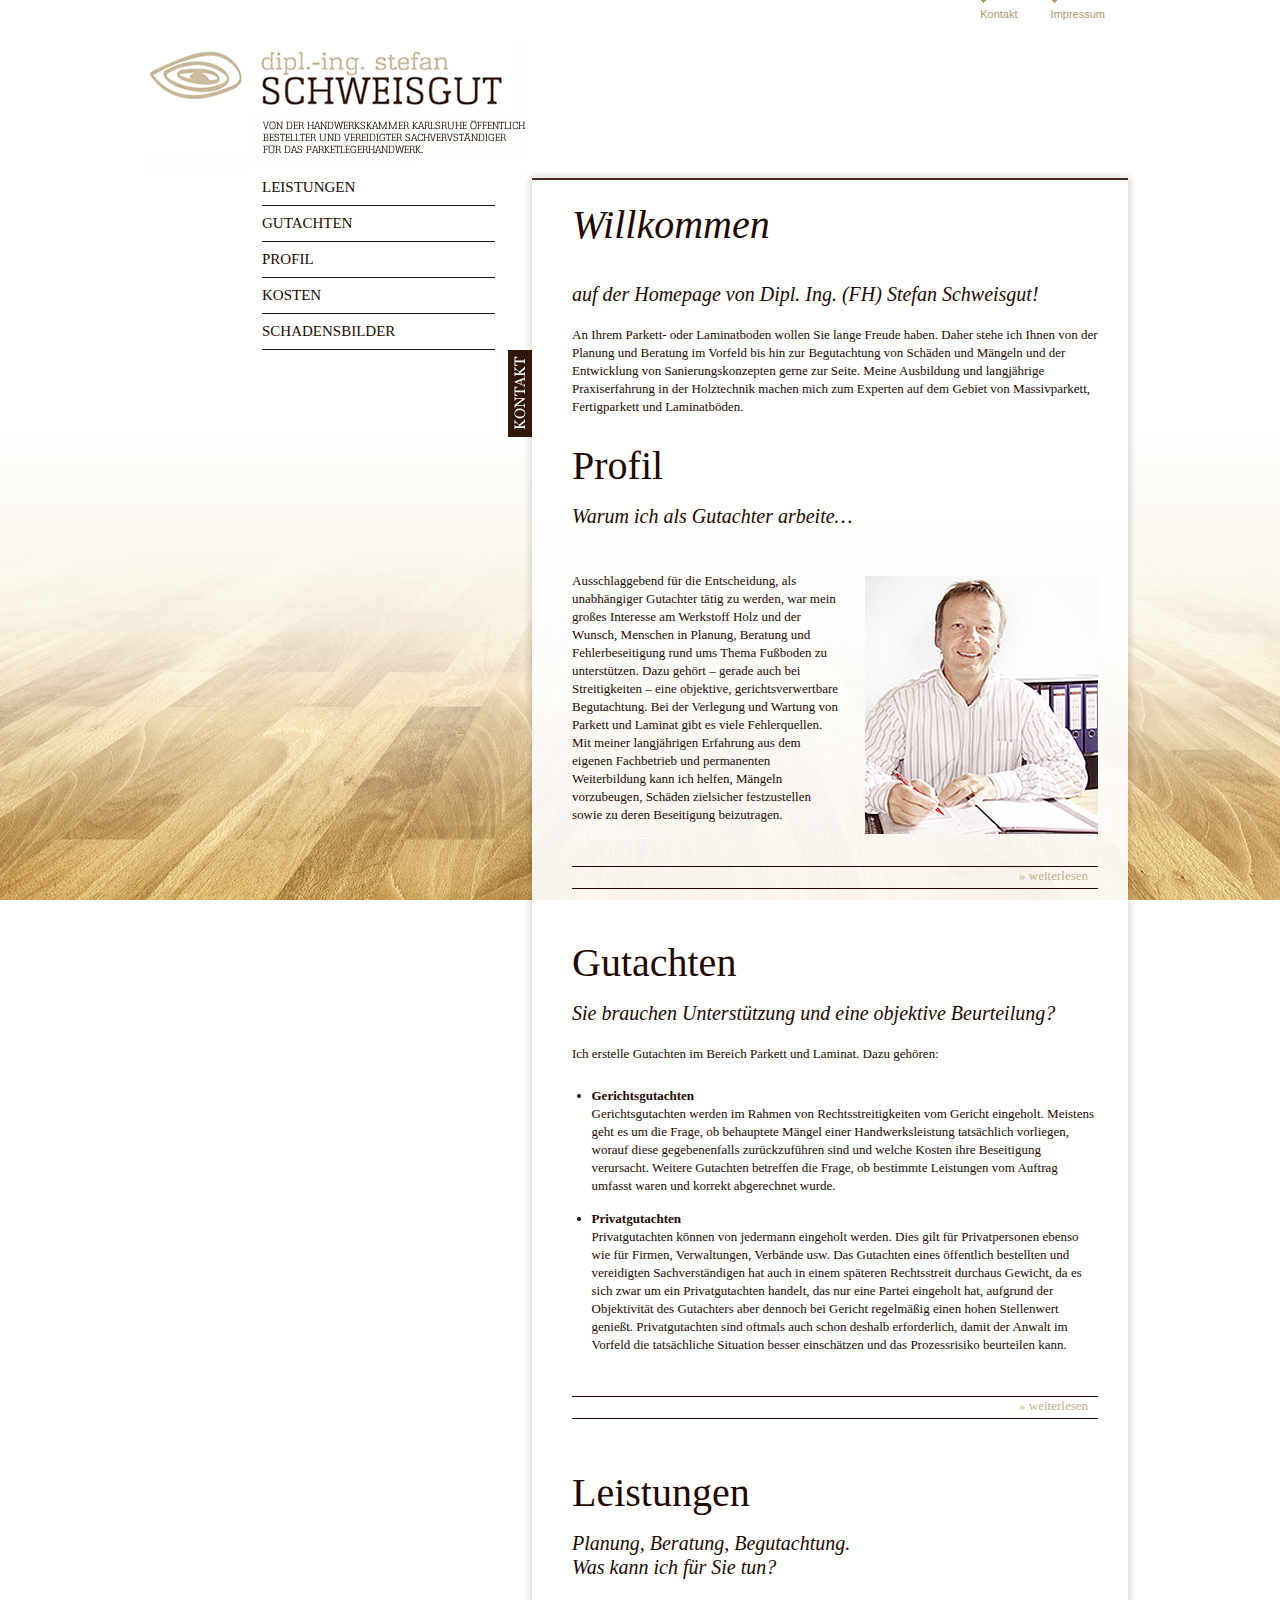
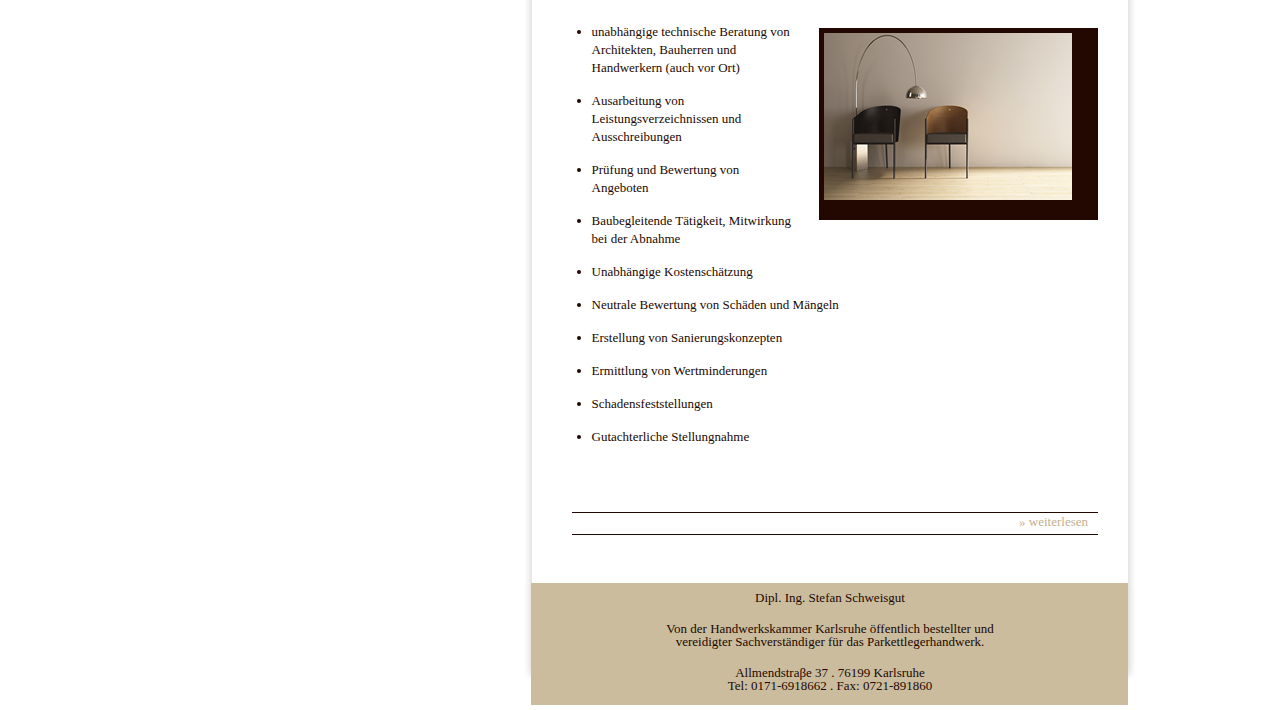
<file: index.html>
<!DOCTYPE HTML PUBLIC "-//W3C//DTD HTML 4.01//EN" "http://www.w3.org/TR/html4/strict.dtd">
<html dir="ltr" lang="de-DE">
<!-- Added by HTTrack --><meta http-equiv="content-type" content="text/html;charset=UTF-8"><!-- /Added by HTTrack -->
<head>
<meta charset="UTF-8" />
<title>Schweisgut | öffentlich Bestellter und vereidigter Sachverständiger für das Parkettlegerhandwerk von der Handwerkskammer Karlsruhe</title>
<link rel="shortcut icon" href="favicon.ico" />
<meta name="keywords" content="Stefan, Schweisgut, Gutachten, Gerichtsgutachten, Privatgutachten, Parkett, Laminat, Sachverständiger, Karlsruhe, Beratung, Pflege" />
<meta name="description" content="An Ihrem Parkett- oder Laminatboden wollen Sie lange Freude haben. Daher stehe ich Ihnen von der Planung und Beratung im Vorfeld bis hin zur Begutachtung von Schäden und Mängeln und der Entwicklung von Sanierungskonzepten gerne zur Seite." />
<link rel="profile" href="http://gmpg.org/xfn/11" />
<link rel="stylesheet" type="text/css" href="wp-content/themes/schweissgut/style.css" />
<link rel="pingback" href="xmlrpc.php" />
<link rel="alternate" type="application/rss+xml" title="Schweisgut &raquo; Feed" href="feedhtml.html" />
<link rel="alternate" type="application/rss+xml" title="Schweisgut &raquo; Kommentar Feed" href="comments/feedhtml.html" />
<link rel='stylesheet' id='contact-form-7-css'  href='wp-content/plugins/contact-form-7/styles6aec.css?ver=3.0' type='text/css' media='all' />
<script type='text/javascript' src='wp-includes/js/l10na17a.js?ver=20101110'></script>
<script type='text/javascript' src='wp-includes/js/jquery/jquery51a2.js?ver=1.6.1'></script>
<link rel="EditURI" type="application/rsd+xml" title="RSD" href="xmlrpc0db0.php?rsd" />
<link rel="wlwmanifest" type="application/wlwmanifest+xml" href="wp-includes/wlwmanifest.xml" /> 
<link rel='index' title='Schweisgut' href='index.html' />
<meta name="generator" content="WordPress 3.2.1" />
<script type="text/javascript">
	function changePicture(img, galid,myalt,mywidth,myheight,myftid) {
		document.getElementById(galid).setAttribute('src',img);
		document.getElementById(galid).setAttribute('alt',myalt);
		document.getElementById(galid).setAttribute('title',myalt);document.getElementById(galid).setAttribute('width',mywidth);
			document.getElementById(galid).setAttribute('height',myheight);
			var footerid=galid+'ft';
			var nottransparent=true;
			try {
				var nodcontent=document.getElementById(myftid).firstChild.nodeValue;
			}
			catch(err) {
				nodcontent='.'
				document.getElementById(footerid).setAttribute('class','transparent');
				nottransparent=false;
				
			}
			if (nottransparent) {
				document.getElementById(footerid).setAttribute('class','nottransparent');
			}
			document.getElementById(footerid).firstChild.nodeValue=nodcontent;
			
	}
	</script>
<link rel="stylesheet" href="wp-content/plugins/mygallery/css/mygallery_default.css" type="text/css" media="screen" />
<script type="text/javascript">
var loadingImage = 'wp-content/plugins/mygallery/lightbox-old/loading.gif';
var closeButton = 'wp-content/plugins/mygallery/lightbox-old/close.png';
</script>
<script type="text/javascript" src="wp-content/plugins/mygallery/lightbox-old/lightbox.js"></script>
<link rel="stylesheet" href="wp-content/plugins/mygallery/lightbox-old/lightbox.css" type="text/css" media="screen" />
</head>

<body class="home blog">
<div id="wrapper" class="hfeed">
	<div id="header">
		<div id="masthead">
			<div id="branding" role="banner">
				<div id="meta_nav">
                
						<ul>
								<li><a href="kontakt.html">Kontakt</a></li>
                                
    							<li><a href="impressum.html">Impressum</a></li>
						</ul>
				</div>
                
						<a href="index.html" title="Schweisgut" rel="home"><img src="wp-content/themes/schweissgut/images/logo.png" width="380px" height="150px" alt="dipl.-ing. stefan SCHWEISSGUT" /></a>
						
						<!--<div id="header_archive"><span style="float:left; text-transform:uppercase;"><h3 class="widget-title">Archive</h3></span><span style="float:right"><select name="archive-dropdown" onChange='document.location.href=this.options[this.selectedIndex].value;'><option value="">Wähle den Monat</option>	<option value='http://www.stefan-schweisgut.de/2010/07'> Juli 2010 &nbsp;(2)</option>
	<option value='http://www.stefan-schweisgut.de/2010/06'> Juni 2010 &nbsp;(1)</option>
 </select></span></div>-->

			</div><!-- #branding -->
		</div><!-- #masthead -->
	</div><!-- #header -->

	<div id="main">


		<div id="primary" class="widget-area" role="complementary">
			<ul class="xoxo">

<li id="nav_menu-3" class="widget-container widget_nav_menu"><div class="menu-main-menu-container"><ul id="menu-main-menu" class="menu"><li id="menu-item-135" class="menu-item menu-item-type-post_type menu-item-object-page menu-item-135"><a href="leistungen.html">Leistungen</a></li>
<li id="menu-item-138" class="menu-item menu-item-type-post_type menu-item-object-page menu-item-138"><a href="gutachten.html">Gutachten</a></li>
<li id="menu-item-144" class="menu-item menu-item-type-post_type menu-item-object-page menu-item-144"><a href="profil.html">Profil</a></li>
<li id="menu-item-379" class="menu-item menu-item-type-post_type menu-item-object-page menu-item-379"><a href="kosten.html">Kosten</a></li>
<li id="menu-item-147" class="menu-item menu-item-type-post_type menu-item-object-page menu-item-147"><a href="schadensbilder.html">Schadensbilder</a></li>
</ul></div></li>			</ul>
		</div><!-- #primary .widget-area -->

		
		<div id="kontakt_button"><a href="kontakt.html"><img src="wp-content/themes/schweissgut/images/kontakt_button.jpg" alt="Kontakt" /></a></div>
		<div id="container_border"></div>
		<div id="container">
			<div id="content" role="main">
			
			<div id="willkommentext">
<h1 style="font-size:40px; margin-top:13px;">Willkommen</h1> 
<h1 style="margin-top:25px;">auf der Homepage von  Dipl. Ing. (FH) Stefan Schweisgut!</h1> 

<p>An Ihrem Parkett- oder Laminatboden wollen Sie lange Freude haben. Daher stehe ich Ihnen von der Planung und Beratung im Vorfeld bis hin zur Begutachtung von Sch&auml;den und M&auml;ngeln und der Entwicklung von Sanierungskonzepten gerne zur Seite. Meine Ausbildung und langj&auml;hrige Praxiserfahrung in der Holztechnik machen mich zum Experten auf dem Gebiet von Massivparkett, Fertigparkett und Laminatb&ouml;den.</p>
</div>


			




			<div id="post-263" class="post-263 post type-post status-publish format-standard hentry category-allgemein">
			<h2 class="entry-title"><a href="profil.html" title="Permalink zu Profil" rel="bookmark">Profil</a></h2>

				<div class="entry-content">
				<h1>Warum ich als Gutachter arbeite&#8230;</h1>
<p><a href="wp-content/uploads/2010/07/herr_schweisgut1.jpg"><img class="alignright size-full wp-image-265" style="margin-top: 28px;" title="herr_schweisgut" src="wp-content/uploads/2010/07/herr_schweisgut1.jpg" alt="" width="233" height="258" /></a></p>
<p>Ausschlaggebend für die Entscheidung, als unabhängiger Gutachter tätig zu werden, war mein großes Interesse am Werkstoff Holz und der Wunsch, Menschen in Planung, Beratung und Fehlerbeseitigung rund ums Thema Fußboden zu unterstützen. Dazu gehört – gerade auch bei Streitigkeiten – eine objektive, gerichtsverwertbare Begutachtung. Bei der Verlegung und Wartung von Parkett und Laminat gibt es viele Fehlerquellen. Mit meiner langjährigen Erfahrung aus dem eigenen Fachbetrieb und permanenten Weiterbildung kann ich helfen, Mängeln vorzubeugen, Schäden zielsicher festzustellen sowie zu deren Beseitigung beizutragen. <a href="profil.html#more-263" class="more-link">Weiterlesen <span class="meta-nav">&rarr;</span></a></p>
							</div><!-- .entry-content -->
			<div id="trennstrich">
		    <div id="text">
		      <a href="profil.html" rel="bookmark" title="Permanent Link nach Profil">&raquo; weiterlesen</a>
		    <!-- #text --></div>
	    <!-- #trennstrich --></div>
	
		</div><!-- #post-## -->

		
	


			<div id="post-261" class="post-261 post type-post status-publish format-standard hentry category-allgemein">
			<h2 class="entry-title"><a href="gutachten.html" title="Permalink zu Gutachten" rel="bookmark">Gutachten</a></h2>

				<div class="entry-content">
				<h1>Sie brauchen Unterstützung und eine objektive Beurteilung?</h1>
<p>Ich erstelle Gutachten im Bereich Parkett und Laminat. Dazu gehören:</p>
<ul>
<li><strong>Gerichtsgutachten</strong><br />
Gerichtsgutachten werden im Rahmen von Rechtsstreitigkeiten vom Gericht eingeholt. Meistens geht es um die Frage, ob behauptete Mängel einer Handwerksleistung tatsächlich vorliegen, worauf diese gegebenenfalls zurückzuführen sind und welche Kosten ihre Beseitigung verursacht. Weitere Gutachten betreffen die Frage, ob bestimmte Leistungen vom Auftrag umfasst waren und korrekt abgerechnet wurde.</li>
<li><strong>Privatgutachten</strong><br />
Privatgutachten können von jedermann eingeholt werden. Dies gilt für Privatpersonen ebenso wie für Firmen, Verwaltungen, Verbände usw. Das Gutachten eines öffentlich bestellten und vereidigten Sachverständigen hat auch in einem späteren Rechtsstreit durchaus Gewicht, da es sich zwar um ein Privatgutachten handelt, das nur eine Partei eingeholt hat, aufgrund der Objektivität des Gutachters aber dennoch bei Gericht regelmäßig einen hohen Stellenwert genießt. Privatgutachten sind oftmals auch schon deshalb erforderlich, damit der Anwalt im Vorfeld die tatsächliche Situation besser einschätzen und das Prozessrisiko beurteilen kann. <a href="gutachten.html#more-261" class="more-link">Weiterlesen <span class="meta-nav">&rarr;</span></a></li>
</ul>
							</div><!-- .entry-content -->
			<div id="trennstrich">
		    <div id="text">
		      <a href="gutachten.html" rel="bookmark" title="Permanent Link nach Gutachten">&raquo; weiterlesen</a>
		    <!-- #text --></div>
	    <!-- #trennstrich --></div>
	
		</div><!-- #post-## -->

		
	


			<div id="post-1" class="post-1 post type-post status-publish format-standard hentry category-allgemein">
			<h2 class="entry-title"><a href="leistungen.html" title="Permalink zu Leistungen" rel="bookmark">Leistungen</a></h2>

				<div class="entry-content">
				<h1>Planung, Beratung, Begutachtung.<br />
Was kann ich für Sie tun?</h1>
<p><img class="alignright size-full wp-image-343" style="padding-top: 25px;" title="leistungen" src="wp-content/uploads/2010/06/leistungen.jpg" alt="" width="279" height="192" /></p>
<ul>
<li>unabhängige technische Beratung von Architekten, Bauherren und Handwerkern (auch vor Ort)</li>
<li>Ausarbeitung von Leistungsverzeichnissen und Ausschreibungen</li>
<li>Prüfung und Bewertung von Angeboten</li>
<li>Baubegleitende Tätigkeit, Mitwirkung bei der Abnahme</li>
<li>Unabhängige Kostenschätzung</li>
<li>Neutrale Bewertung von Schäden und Mängeln</li>
<li>Erstellung von Sanierungskonzepten</li>
<li>Ermittlung von Wertminderungen</li>
<li>Schadensfeststellungen</li>
<li>Gutachterliche Stellungnahme</li>
</ul>
<p> <a href="leistungen.html#more-1" class="more-link">Weiterlesen <span class="meta-nav">&rarr;</span></a></p>
							</div><!-- .entry-content -->
			<div id="trennstrich">
		    <div id="text">
		      <a href="leistungen.html" rel="bookmark" title="Permanent Link nach Leistungen">&raquo; weiterlesen</a>
		    <!-- #text --></div>
	    <!-- #trennstrich --></div>
	
		</div><!-- #post-## -->

		
	

			</div><!-- #content -->
		</div><!-- #container -->

	</div><!-- #main -->

	<div id="footer" role="contentinfo">



			<div id="site-info">
            <!--<img src="images/footer.png" />-->
				<p>Dipl. Ing. Stefan Schweisgut</p>
				<p>Von der Handwerkskammer Karlsruhe &ouml;ffentlich bestellter und <br />
vereidigter Sachverst&auml;ndiger f&uuml;r das Parkettlegerhandwerk.</p>
				<p>Allmendstra&beta;e 37 . 76199 Karlsruhe<br />Tel: 0171-6918662 . Fax: 0721-891860</p>
			</div><!-- #site-info -->

	</div><!-- #footer -->

</div><!-- #wrapper -->

<script type='text/javascript' src='wp-content/plugins/contact-form-7/jquery.formd20f.js?ver=2.52'></script>
<script type='text/javascript' src='wp-content/plugins/contact-form-7/scripts6aec.js?ver=3.0'></script>
</body>
<!-- Added by HTTrack --><meta http-equiv="content-type" content="text/html;charset=UTF-8"><!-- /Added by HTTrack -->
</html>
</file>
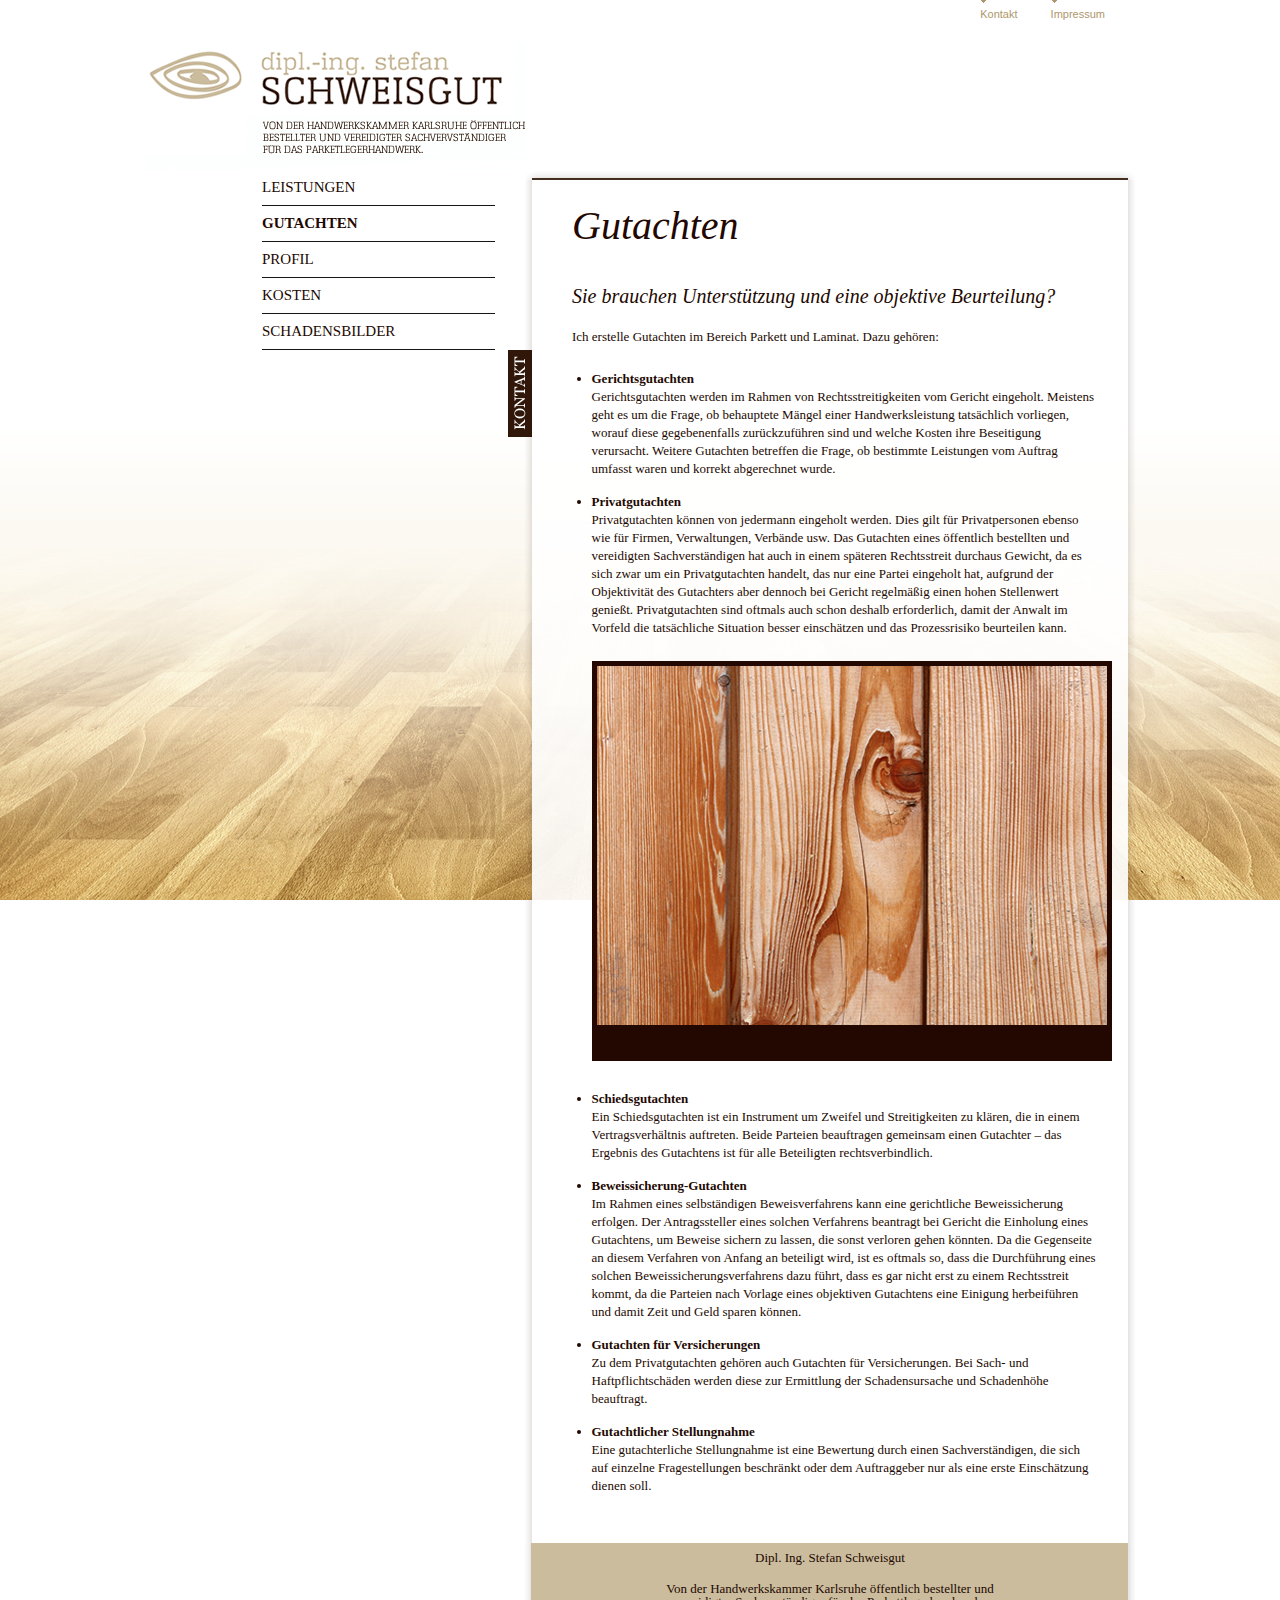
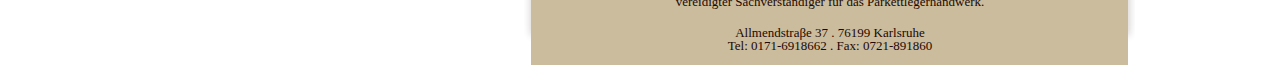
<file: gutachten.html>
<!DOCTYPE HTML PUBLIC "-//W3C//DTD HTML 4.01//EN" "http://www.w3.org/TR/html4/strict.dtd">
<html dir="ltr" lang="de-DE">
<!-- Added by HTTrack --><meta http-equiv="content-type" content="text/html;charset=UTF-8"><!-- /Added by HTTrack -->
<head>
<meta charset="UTF-8" />
<title>Gutachten | Schweisgut</title>
<link rel="shortcut icon" href="favicon.ico" />
<meta name="keywords" content="Stefan, Schweisgut, Gutachten, Gerichtsgutachten, Privatgutachten, Parkett, Laminat, Sachverständiger, Karlsruhe, Beratung, Pflege" />
<meta name="description" content="An Ihrem Parkett- oder Laminatboden wollen Sie lange Freude haben. Daher stehe ich Ihnen von der Planung und Beratung im Vorfeld bis hin zur Begutachtung von Schäden und Mängeln und der Entwicklung von Sanierungskonzepten gerne zur Seite." />
<link rel="profile" href="http://gmpg.org/xfn/11" />
<link rel="stylesheet" type="text/css" href="wp-content/themes/schweissgut/style.css" />
<link rel="pingback" href="xmlrpc.php" />
<link rel="alternate" type="application/rss+xml" title="Schweisgut &raquo; Feed" href="feedhtml.html" />
<link rel="alternate" type="application/rss+xml" title="Schweisgut &raquo; Kommentar Feed" href="comments/feedhtml.html" />
<link rel='stylesheet' id='contact-form-7-css'  href='wp-content/plugins/contact-form-7/styles6aec.css?ver=3.0' type='text/css' media='all' />
<script type='text/javascript' src='wp-includes/js/l10na17a.js?ver=20101110'></script>
<script type='text/javascript' src='wp-includes/js/comment-replya6d7.js?ver=20090102'></script>
<script type='text/javascript' src='wp-includes/js/jquery/jquery51a2.js?ver=1.6.1'></script>
<link rel="EditURI" type="application/rsd+xml" title="RSD" href="xmlrpc0db0.php?rsd" />
<link rel="wlwmanifest" type="application/wlwmanifest+xml" href="wp-includes/wlwmanifest.xml" /> 
<link rel='index' title='Schweisgut' href='index.html' />
<link rel='prev' title='Leistungen' href='leistungen.html' />
<link rel='next' title='Referenzen' href='referenzen.html' />
<meta name="generator" content="WordPress 3.2.1" />
<link rel='canonical' href='gutachten.html' />
<script type="text/javascript">
	function changePicture(img, galid,myalt,mywidth,myheight,myftid) {
		document.getElementById(galid).setAttribute('src',img);
		document.getElementById(galid).setAttribute('alt',myalt);
		document.getElementById(galid).setAttribute('title',myalt);document.getElementById(galid).setAttribute('width',mywidth);
			document.getElementById(galid).setAttribute('height',myheight);
			var footerid=galid+'ft';
			var nottransparent=true;
			try {
				var nodcontent=document.getElementById(myftid).firstChild.nodeValue;
			}
			catch(err) {
				nodcontent='.'
				document.getElementById(footerid).setAttribute('class','transparent');
				nottransparent=false;
				
			}
			if (nottransparent) {
				document.getElementById(footerid).setAttribute('class','nottransparent');
			}
			document.getElementById(footerid).firstChild.nodeValue=nodcontent;
			
	}
	</script>
<link rel="stylesheet" href="wp-content/plugins/mygallery/css/mygallery_default.css" type="text/css" media="screen" />
<script type="text/javascript">
var loadingImage = 'wp-content/plugins/mygallery/lightbox-old/loading.gif';
var closeButton = 'wp-content/plugins/mygallery/lightbox-old/close.png';
</script>
<script type="text/javascript" src="wp-content/plugins/mygallery/lightbox-old/lightbox.js"></script>
<link rel="stylesheet" href="wp-content/plugins/mygallery/lightbox-old/lightbox.css" type="text/css" media="screen" />
</head>

<body class="page page-id-136 page-template-default">
<div id="wrapper" class="hfeed">
	<div id="header">
		<div id="masthead">
			<div id="branding" role="banner">
				<div id="meta_nav">
                
						<ul>
								<li><a href="kontakt.html">Kontakt</a></li>
                                
    							<li><a href="impressum.html">Impressum</a></li>
						</ul>
				</div>
                
						<a href="index.html" title="Schweisgut" rel="home"><img src="wp-content/themes/schweissgut/images/logo.png" width="380px" height="150px" alt="dipl.-ing. stefan SCHWEISSGUT" /></a>
						
						<!--<div id="header_archive"><span style="float:left; text-transform:uppercase;"><h3 class="widget-title">Archive</h3></span><span style="float:right"><select name="archive-dropdown" onChange='document.location.href=this.options[this.selectedIndex].value;'><option value="">Wähle den Monat</option>	<option value='http://www.stefan-schweisgut.de/2010/07'> Juli 2010 &nbsp;(2)</option>
	<option value='http://www.stefan-schweisgut.de/2010/06'> Juni 2010 &nbsp;(1)</option>
 </select></span></div>-->

			</div><!-- #branding -->
		</div><!-- #masthead -->
	</div><!-- #header -->

	<div id="main">


		<div id="primary" class="widget-area" role="complementary">
			<ul class="xoxo">

<li id="nav_menu-3" class="widget-container widget_nav_menu"><div class="menu-main-menu-container"><ul id="menu-main-menu" class="menu"><li id="menu-item-135" class="menu-item menu-item-type-post_type menu-item-object-page menu-item-135"><a href="leistungen.html">Leistungen</a></li>
<li id="menu-item-138" class="menu-item menu-item-type-post_type menu-item-object-page current-menu-item page_item page-item-136 current_page_item menu-item-138"><a href="gutachten.html">Gutachten</a></li>
<li id="menu-item-144" class="menu-item menu-item-type-post_type menu-item-object-page menu-item-144"><a href="profil.html">Profil</a></li>
<li id="menu-item-379" class="menu-item menu-item-type-post_type menu-item-object-page menu-item-379"><a href="kosten.html">Kosten</a></li>
<li id="menu-item-147" class="menu-item menu-item-type-post_type menu-item-object-page menu-item-147"><a href="schadensbilder.html">Schadensbilder</a></li>
</ul></div></li>			</ul>
		</div><!-- #primary .widget-area -->


		<div id="kontakt_button"><a href="kontakt.html"><img src="wp-content/themes/schweissgut/images/kontakt_button.jpg" alt="Kontakt" /></a></div>
		<div id="container_border"></div>			
		<div id="container">
			<div id="content" role="main">


				<div id="post-136" class="post-136 page type-page status-publish hentry">
						
                    
                    
						<h1 class="entry-title">Gutachten</h1>
									

					<div class="entry-content">
						<h1>Sie brauchen Unterstützung und eine objektive Beurteilung?</h1>
<p>Ich erstelle Gutachten im Bereich Parkett und Laminat. Dazu gehören:</p>
<ul>
<li><strong>Gerichtsgutachten</strong><br />
Gerichtsgutachten werden im Rahmen von Rechtsstreitigkeiten vom Gericht eingeholt. Meistens geht es um die Frage, ob behauptete Mängel einer Handwerksleistung tatsächlich vorliegen, worauf diese gegebenenfalls zurückzuführen sind und welche Kosten ihre Beseitigung verursacht. Weitere Gutachten betreffen die Frage, ob bestimmte Leistungen vom Auftrag umfasst waren und korrekt abgerechnet wurde.</li>
<li><strong>Privatgutachten</strong><br />
Privatgutachten können von jedermann eingeholt werden. Dies gilt für Privatpersonen ebenso wie für Firmen, Verwaltungen, Verbände usw. Das Gutachten eines öffentlich bestellten und vereidigten Sachverständigen hat auch in einem späteren Rechtsstreit durchaus Gewicht, da es sich zwar um ein Privatgutachten handelt, das nur eine Partei eingeholt hat, aufgrund der Objektivität des Gutachters aber dennoch bei Gericht regelmäßig einen hohen Stellenwert genießt. Privatgutachten sind oftmals auch schon deshalb erforderlich, damit der Anwalt im Vorfeld die tatsächliche Situation besser einschätzen und das Prozessrisiko beurteilen kann.</p>
<p><img class="alignnone size-full wp-image-355" title="gutachten" src="wp-content/uploads/2010/06/gutachten.jpg" alt="" width="520" height="400" /></li>
<li><strong>Schiedsgutachten</strong><br />
Ein Schiedsgutachten ist ein Instrument um Zweifel und Streitigkeiten zu klären, die in einem Vertragsverhältnis auftreten. Beide Parteien beauftragen gemeinsam einen Gutachter – das Ergebnis des Gutachtens ist für alle Beteiligten rechtsverbindlich.</li>
<li><strong>Beweissicherung-Gutachten</strong><br />
Im Rahmen eines selbständigen Beweisverfahrens kann eine gerichtliche Beweissicherung erfolgen. Der Antragssteller eines solchen Verfahrens beantragt bei Gericht die Einholung eines Gutachtens, um Beweise sichern zu lassen, die sonst verloren gehen könnten. Da die Gegenseite an diesem Verfahren von Anfang an beteiligt wird, ist es oftmals so, dass die Durchführung eines solchen Beweissicherungsverfahrens dazu führt, dass es gar nicht erst zu einem Rechtsstreit kommt, da die Parteien nach Vorlage eines objektiven Gutachtens eine Einigung herbeiführen und damit Zeit und Geld sparen können.</li>
<li><strong>Gutachten für Versicherungen</strong><br />
Zu dem Privatgutachten gehören auch Gutachten für Versicherungen. Bei Sach- und Haftpflichtschäden werden diese zur Ermittlung der Schadensursache und Schadenhöhe beauftragt.</li>
<li><strong>Gutachtlicher Stellungnahme</strong><br />
Eine gutachterliche Stellungnahme ist eine Bewertung durch einen Sachverständigen, die sich auf einzelne Fragestellungen beschränkt oder dem Auftraggeber nur als eine erste Einschätzung dienen soll.</li>
</ul>
											</div><!-- .entry-content -->
				</div><!-- #post-## -->

				
			<div id="comments">


	<p class="nocomments">Die Kommentarfunktion ist geschlossen.</p>


								
</div><!-- #comments -->


			</div><!-- #content -->
		</div><!-- #container -->

	</div><!-- #main -->

	<div id="footer" role="contentinfo">



			<div id="site-info">
            <!--<img src="images/footer.png" />-->
				<p>Dipl. Ing. Stefan Schweisgut</p>
				<p>Von der Handwerkskammer Karlsruhe &ouml;ffentlich bestellter und <br />
vereidigter Sachverst&auml;ndiger f&uuml;r das Parkettlegerhandwerk.</p>
				<p>Allmendstra&beta;e 37 . 76199 Karlsruhe<br />Tel: 0171-6918662 . Fax: 0721-891860</p>
			</div><!-- #site-info -->

	</div><!-- #footer -->

</div><!-- #wrapper -->

<script type='text/javascript' src='wp-content/plugins/contact-form-7/jquery.formd20f.js?ver=2.52'></script>
<script type='text/javascript' src='wp-content/plugins/contact-form-7/scripts6aec.js?ver=3.0'></script>
</body>
<!-- Added by HTTrack --><meta http-equiv="content-type" content="text/html;charset=UTF-8"><!-- /Added by HTTrack -->
</html>
</file>
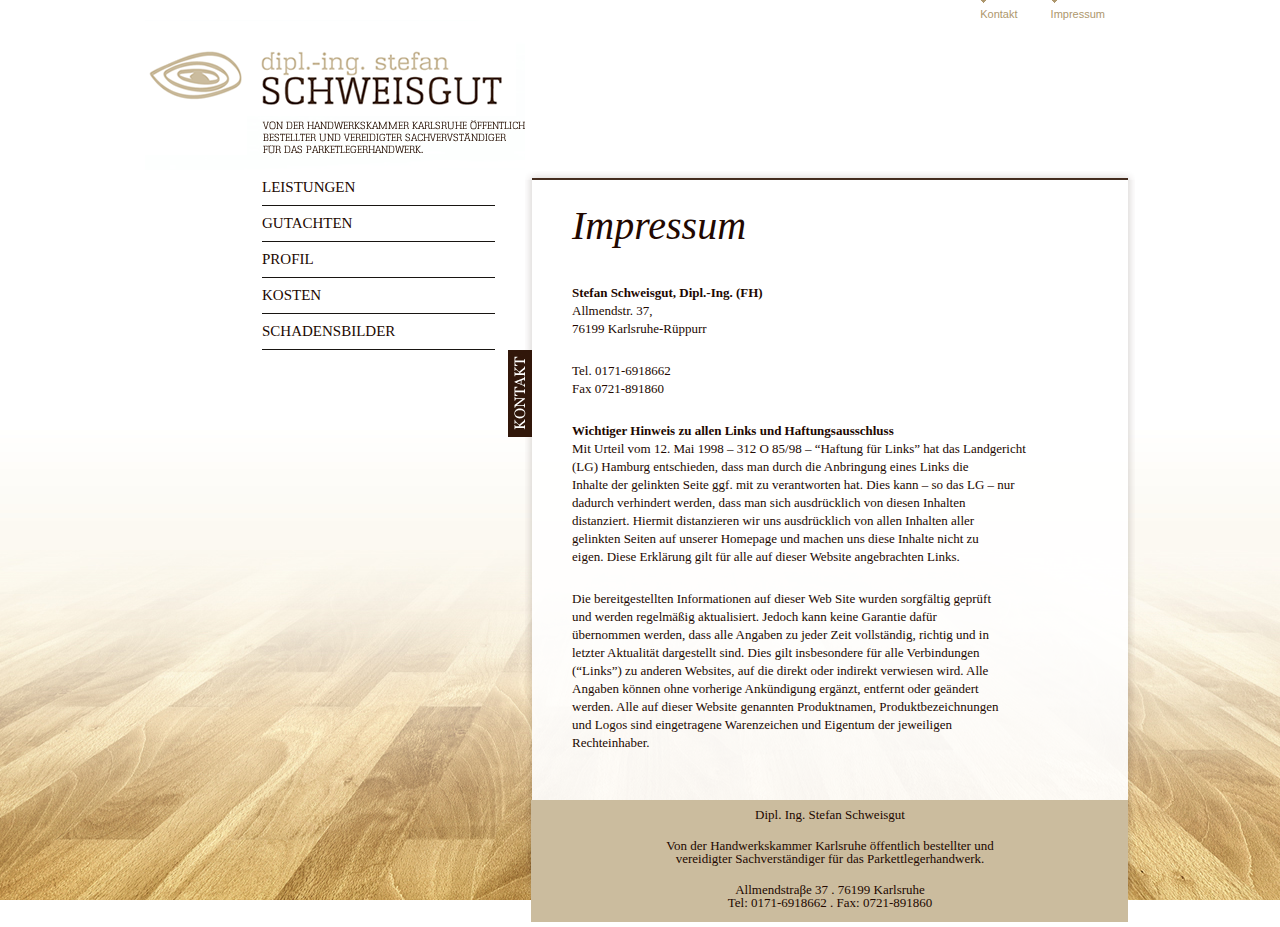
<file: impressum.html>
<!DOCTYPE HTML PUBLIC "-//W3C//DTD HTML 4.01//EN" "http://www.w3.org/TR/html4/strict.dtd">
<html dir="ltr" lang="de-DE">
<!-- Added by HTTrack --><meta http-equiv="content-type" content="text/html;charset=UTF-8"><!-- /Added by HTTrack -->
<head>
<meta charset="UTF-8" />
<title>Impressum | Schweisgut</title>
<link rel="shortcut icon" href="favicon.ico" />
<meta name="keywords" content="Stefan, Schweisgut, Gutachten, Gerichtsgutachten, Privatgutachten, Parkett, Laminat, Sachverständiger, Karlsruhe, Beratung, Pflege" />
<meta name="description" content="An Ihrem Parkett- oder Laminatboden wollen Sie lange Freude haben. Daher stehe ich Ihnen von der Planung und Beratung im Vorfeld bis hin zur Begutachtung von Schäden und Mängeln und der Entwicklung von Sanierungskonzepten gerne zur Seite." />
<link rel="profile" href="http://gmpg.org/xfn/11" />
<link rel="stylesheet" type="text/css" href="wp-content/themes/schweissgut/style.css" />
<link rel="pingback" href="xmlrpc.php" />
<link rel="alternate" type="application/rss+xml" title="Schweisgut &raquo; Feed" href="feedhtml.html" />
<link rel="alternate" type="application/rss+xml" title="Schweisgut &raquo; Kommentar Feed" href="comments/feedhtml.html" />
<link rel='stylesheet' id='contact-form-7-css'  href='wp-content/plugins/contact-form-7/styles6aec.css?ver=3.0' type='text/css' media='all' />
<script type='text/javascript' src='wp-includes/js/l10na17a.js?ver=20101110'></script>
<script type='text/javascript' src='wp-includes/js/comment-replya6d7.js?ver=20090102'></script>
<script type='text/javascript' src='wp-includes/js/jquery/jquery51a2.js?ver=1.6.1'></script>
<link rel="EditURI" type="application/rsd+xml" title="RSD" href="xmlrpc0db0.php?rsd" />
<link rel="wlwmanifest" type="application/wlwmanifest+xml" href="wp-includes/wlwmanifest.xml" /> 
<link rel='index' title='Schweisgut' href='index.html' />
<link rel='next' title='Kontakt' href='kontakt.html' />
<meta name="generator" content="WordPress 3.2.1" />
<link rel='canonical' href='impressum.html' />
<script type="text/javascript">
	function changePicture(img, galid,myalt,mywidth,myheight,myftid) {
		document.getElementById(galid).setAttribute('src',img);
		document.getElementById(galid).setAttribute('alt',myalt);
		document.getElementById(galid).setAttribute('title',myalt);document.getElementById(galid).setAttribute('width',mywidth);
			document.getElementById(galid).setAttribute('height',myheight);
			var footerid=galid+'ft';
			var nottransparent=true;
			try {
				var nodcontent=document.getElementById(myftid).firstChild.nodeValue;
			}
			catch(err) {
				nodcontent='.'
				document.getElementById(footerid).setAttribute('class','transparent');
				nottransparent=false;
				
			}
			if (nottransparent) {
				document.getElementById(footerid).setAttribute('class','nottransparent');
			}
			document.getElementById(footerid).firstChild.nodeValue=nodcontent;
			
	}
	</script>
<link rel="stylesheet" href="wp-content/plugins/mygallery/css/mygallery_default.css" type="text/css" media="screen" />
<script type="text/javascript">
var loadingImage = 'wp-content/plugins/mygallery/lightbox-old/loading.gif';
var closeButton = 'wp-content/plugins/mygallery/lightbox-old/close.png';
</script>
<script type="text/javascript" src="wp-content/plugins/mygallery/lightbox-old/lightbox.js"></script>
<link rel="stylesheet" href="wp-content/plugins/mygallery/lightbox-old/lightbox.css" type="text/css" media="screen" />
</head>

<body class="page page-id-30 page-template-default">
<div id="wrapper" class="hfeed">
	<div id="header">
		<div id="masthead">
			<div id="branding" role="banner">
				<div id="meta_nav">
                
						<ul>
								<li><a href="kontakt.html">Kontakt</a></li>
                                
    							<li><a href="impressum.html">Impressum</a></li>
						</ul>
				</div>
                
						<a href="index.html" title="Schweisgut" rel="home"><img src="wp-content/themes/schweissgut/images/logo.png" width="380px" height="150px" alt="dipl.-ing. stefan SCHWEISSGUT" /></a>
						
						<!--<div id="header_archive"><span style="float:left; text-transform:uppercase;"><h3 class="widget-title">Archive</h3></span><span style="float:right"><select name="archive-dropdown" onChange='document.location.href=this.options[this.selectedIndex].value;'><option value="">Wähle den Monat</option>	<option value='http://www.stefan-schweisgut.de/2010/07'> Juli 2010 &nbsp;(2)</option>
	<option value='http://www.stefan-schweisgut.de/2010/06'> Juni 2010 &nbsp;(1)</option>
 </select></span></div>-->

			</div><!-- #branding -->
		</div><!-- #masthead -->
	</div><!-- #header -->

	<div id="main">


		<div id="primary" class="widget-area" role="complementary">
			<ul class="xoxo">

<li id="nav_menu-3" class="widget-container widget_nav_menu"><div class="menu-main-menu-container"><ul id="menu-main-menu" class="menu"><li id="menu-item-135" class="menu-item menu-item-type-post_type menu-item-object-page menu-item-135"><a href="leistungen.html">Leistungen</a></li>
<li id="menu-item-138" class="menu-item menu-item-type-post_type menu-item-object-page menu-item-138"><a href="gutachten.html">Gutachten</a></li>
<li id="menu-item-144" class="menu-item menu-item-type-post_type menu-item-object-page menu-item-144"><a href="profil.html">Profil</a></li>
<li id="menu-item-379" class="menu-item menu-item-type-post_type menu-item-object-page menu-item-379"><a href="kosten.html">Kosten</a></li>
<li id="menu-item-147" class="menu-item menu-item-type-post_type menu-item-object-page menu-item-147"><a href="schadensbilder.html">Schadensbilder</a></li>
</ul></div></li>			</ul>
		</div><!-- #primary .widget-area -->


		<div id="kontakt_button"><a href="kontakt.html"><img src="wp-content/themes/schweissgut/images/kontakt_button.jpg" alt="Kontakt" /></a></div>
		<div id="container_border"></div>			
		<div id="container">
			<div id="content" role="main">


				<div id="post-30" class="post-30 page type-page status-publish hentry">
						
                    
                    
						<h1 class="entry-title">Impressum</h1>
									

					<div class="entry-content">
						<p> 	<strong>Stefan Schweisgut, Dipl.-Ing. (FH)</strong><br />
Allmendstr. 37,<br />
76199 Karlsruhe-Rüppurr</p>
<p>Tel. 0171-6918662<br />
Fax 0721-891860</p>
<p><strong>Wichtiger Hinweis zu allen Links und Haftungsausschluss</strong><br />
Mit Urteil vom 12. Mai 1998 &#8211; 312 O 85/98 &#8211; &#8220;Haftung für Links&#8221; hat das Landgericht<br />
(LG) Hamburg entschieden, dass man durch die Anbringung eines Links die<br />
Inhalte der gelinkten Seite ggf. mit zu verantworten hat. Dies kann &#8211; so das LG &#8211; nur<br />
dadurch verhindert werden, dass man sich ausdrücklich von diesen Inhalten<br />
distanziert. Hiermit distanzieren wir uns ausdrücklich von allen Inhalten aller<br />
gelinkten Seiten auf unserer Homepage und machen uns diese Inhalte nicht zu<br />
eigen. Diese Erklärung gilt für alle auf dieser Website angebrachten Links.</p>
<p>Die bereitgestellten Informationen auf dieser Web Site wurden sorgfältig geprüft<br />
und werden regelmäßig aktualisiert. Jedoch kann keine Garantie dafür<br />
übernommen werden, dass alle Angaben zu jeder Zeit vollständig, richtig und in<br />
letzter Aktualität dargestellt sind. Dies gilt insbesondere für alle Verbindungen<br />
(&#8220;Links&#8221;) zu anderen Websites, auf die direkt oder indirekt verwiesen wird. Alle<br />
Angaben können ohne vorherige Ankündigung ergänzt, entfernt oder geändert<br />
werden. Alle auf dieser Website genannten Produktnamen, Produktbezeichnungen<br />
und Logos sind eingetragene Warenzeichen und Eigentum der jeweiligen<br />
Rechteinhaber.</p>
											</div><!-- .entry-content -->
				</div><!-- #post-## -->

				
			<div id="comments">


	<p class="nocomments">Die Kommentarfunktion ist geschlossen.</p>


								
</div><!-- #comments -->


			</div><!-- #content -->
		</div><!-- #container -->

	</div><!-- #main -->

	<div id="footer" role="contentinfo">



			<div id="site-info">
            <!--<img src="images/footer.png" />-->
				<p>Dipl. Ing. Stefan Schweisgut</p>
				<p>Von der Handwerkskammer Karlsruhe &ouml;ffentlich bestellter und <br />
vereidigter Sachverst&auml;ndiger f&uuml;r das Parkettlegerhandwerk.</p>
				<p>Allmendstra&beta;e 37 . 76199 Karlsruhe<br />Tel: 0171-6918662 . Fax: 0721-891860</p>
			</div><!-- #site-info -->

	</div><!-- #footer -->

</div><!-- #wrapper -->

<script type='text/javascript' src='wp-content/plugins/contact-form-7/jquery.formd20f.js?ver=2.52'></script>
<script type='text/javascript' src='wp-content/plugins/contact-form-7/scripts6aec.js?ver=3.0'></script>
</body>
<!-- Added by HTTrack --><meta http-equiv="content-type" content="text/html;charset=UTF-8"><!-- /Added by HTTrack -->
</html>
</file>
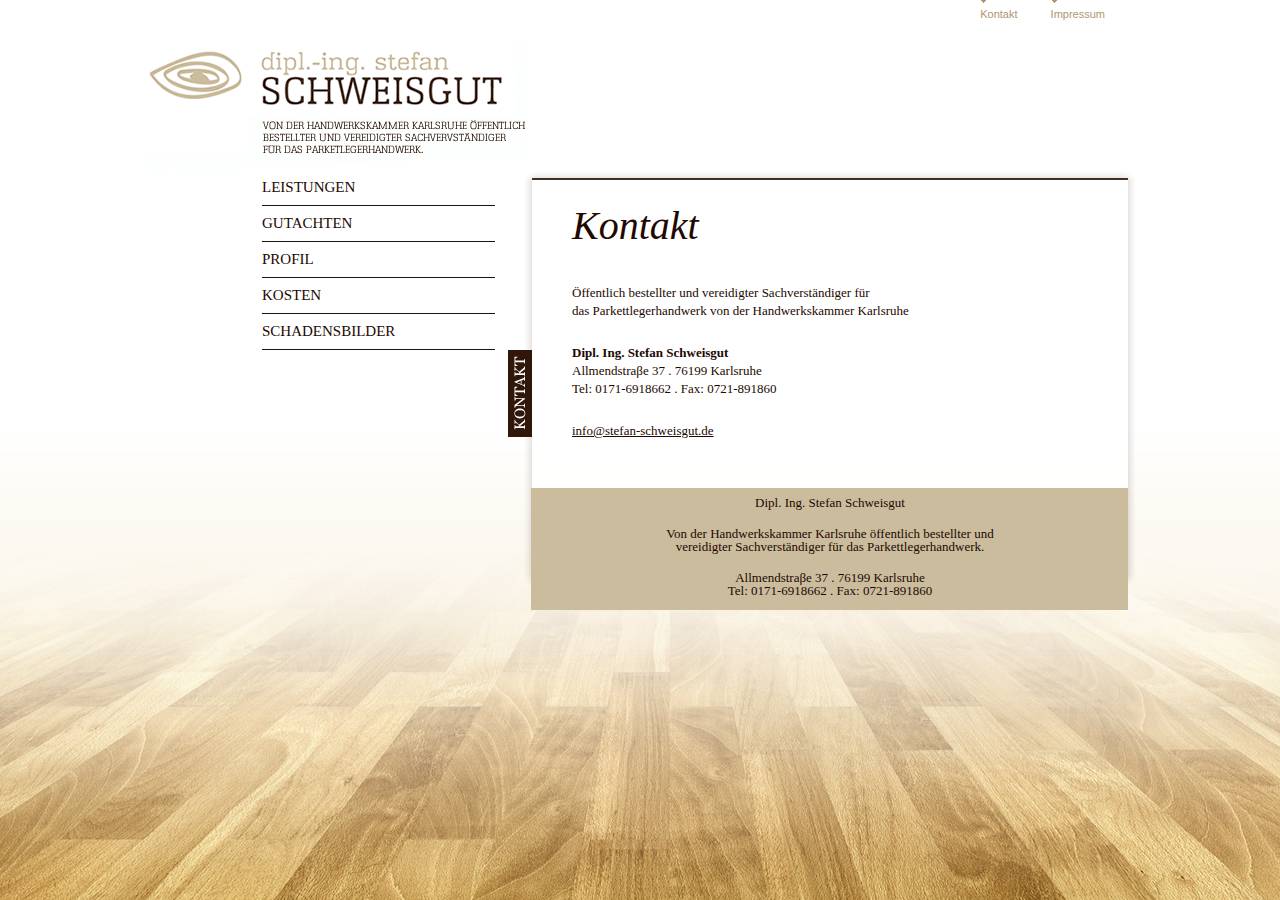
<file: kontakt.html>
<!DOCTYPE HTML PUBLIC "-//W3C//DTD HTML 4.01//EN" "http://www.w3.org/TR/html4/strict.dtd">
<html dir="ltr" lang="de-DE">
<!-- Added by HTTrack --><meta http-equiv="content-type" content="text/html;charset=UTF-8"><!-- /Added by HTTrack -->
<head>
<meta charset="UTF-8" />
<title>Kontakt | Schweisgut</title>
<link rel="shortcut icon" href="favicon.ico" />
<meta name="keywords" content="Stefan, Schweisgut, Gutachten, Gerichtsgutachten, Privatgutachten, Parkett, Laminat, Sachverständiger, Karlsruhe, Beratung, Pflege" />
<meta name="description" content="An Ihrem Parkett- oder Laminatboden wollen Sie lange Freude haben. Daher stehe ich Ihnen von der Planung und Beratung im Vorfeld bis hin zur Begutachtung von Schäden und Mängeln und der Entwicklung von Sanierungskonzepten gerne zur Seite." />
<link rel="profile" href="http://gmpg.org/xfn/11" />
<link rel="stylesheet" type="text/css" href="wp-content/themes/schweissgut/style.css" />
<link rel="pingback" href="xmlrpc.php" />
<link rel="alternate" type="application/rss+xml" title="Schweisgut &raquo; Feed" href="feedhtml.html" />
<link rel="alternate" type="application/rss+xml" title="Schweisgut &raquo; Kommentar Feed" href="comments/feedhtml.html" />
<link rel='stylesheet' id='contact-form-7-css'  href='wp-content/plugins/contact-form-7/styles6aec.css?ver=3.0' type='text/css' media='all' />
<script type='text/javascript' src='wp-includes/js/l10na17a.js?ver=20101110'></script>
<script type='text/javascript' src='wp-includes/js/comment-replya6d7.js?ver=20090102'></script>
<script type='text/javascript' src='wp-includes/js/jquery/jquery51a2.js?ver=1.6.1'></script>
<link rel="EditURI" type="application/rsd+xml" title="RSD" href="xmlrpc0db0.php?rsd" />
<link rel="wlwmanifest" type="application/wlwmanifest+xml" href="wp-includes/wlwmanifest.xml" /> 
<link rel='index' title='Schweisgut' href='index.html' />
<link rel='prev' title='Impressum' href='impressum.html' />
<link rel='next' title='Leistungen' href='leistungen.html' />
<meta name="generator" content="WordPress 3.2.1" />
<link rel='canonical' href='kontakt.html' />
<script type="text/javascript">
	function changePicture(img, galid,myalt,mywidth,myheight,myftid) {
		document.getElementById(galid).setAttribute('src',img);
		document.getElementById(galid).setAttribute('alt',myalt);
		document.getElementById(galid).setAttribute('title',myalt);document.getElementById(galid).setAttribute('width',mywidth);
			document.getElementById(galid).setAttribute('height',myheight);
			var footerid=galid+'ft';
			var nottransparent=true;
			try {
				var nodcontent=document.getElementById(myftid).firstChild.nodeValue;
			}
			catch(err) {
				nodcontent='.'
				document.getElementById(footerid).setAttribute('class','transparent');
				nottransparent=false;
				
			}
			if (nottransparent) {
				document.getElementById(footerid).setAttribute('class','nottransparent');
			}
			document.getElementById(footerid).firstChild.nodeValue=nodcontent;
			
	}
	</script>
<link rel="stylesheet" href="wp-content/plugins/mygallery/css/mygallery_default.css" type="text/css" media="screen" />
<script type="text/javascript">
var loadingImage = 'wp-content/plugins/mygallery/lightbox-old/loading.gif';
var closeButton = 'wp-content/plugins/mygallery/lightbox-old/close.png';
</script>
<script type="text/javascript" src="wp-content/plugins/mygallery/lightbox-old/lightbox.js"></script>
<link rel="stylesheet" href="wp-content/plugins/mygallery/lightbox-old/lightbox.css" type="text/css" media="screen" />
</head>

<body class="page page-id-32 page-template-default">
<div id="wrapper" class="hfeed">
	<div id="header">
		<div id="masthead">
			<div id="branding" role="banner">
				<div id="meta_nav">
                
						<ul>
								<li><a href="kontakt.html">Kontakt</a></li>
                                
    							<li><a href="impressum.html">Impressum</a></li>
						</ul>
				</div>
                
						<a href="index.html" title="Schweisgut" rel="home"><img src="wp-content/themes/schweissgut/images/logo.png" width="380px" height="150px" alt="dipl.-ing. stefan SCHWEISSGUT" /></a>
						
						<!--<div id="header_archive"><span style="float:left; text-transform:uppercase;"><h3 class="widget-title">Archive</h3></span><span style="float:right"><select name="archive-dropdown" onChange='document.location.href=this.options[this.selectedIndex].value;'><option value="">Wähle den Monat</option>	<option value='http://www.stefan-schweisgut.de/2010/07'> Juli 2010 &nbsp;(2)</option>
	<option value='http://www.stefan-schweisgut.de/2010/06'> Juni 2010 &nbsp;(1)</option>
 </select></span></div>-->

			</div><!-- #branding -->
		</div><!-- #masthead -->
	</div><!-- #header -->

	<div id="main">


		<div id="primary" class="widget-area" role="complementary">
			<ul class="xoxo">

<li id="nav_menu-3" class="widget-container widget_nav_menu"><div class="menu-main-menu-container"><ul id="menu-main-menu" class="menu"><li id="menu-item-135" class="menu-item menu-item-type-post_type menu-item-object-page menu-item-135"><a href="leistungen.html">Leistungen</a></li>
<li id="menu-item-138" class="menu-item menu-item-type-post_type menu-item-object-page menu-item-138"><a href="gutachten.html">Gutachten</a></li>
<li id="menu-item-144" class="menu-item menu-item-type-post_type menu-item-object-page menu-item-144"><a href="profil.html">Profil</a></li>
<li id="menu-item-379" class="menu-item menu-item-type-post_type menu-item-object-page menu-item-379"><a href="kosten.html">Kosten</a></li>
<li id="menu-item-147" class="menu-item menu-item-type-post_type menu-item-object-page menu-item-147"><a href="schadensbilder.html">Schadensbilder</a></li>
</ul></div></li>			</ul>
		</div><!-- #primary .widget-area -->


		<div id="kontakt_button"><a href="kontakt.html"><img src="wp-content/themes/schweissgut/images/kontakt_button.jpg" alt="Kontakt" /></a></div>
		<div id="container_border"></div>			
		<div id="container">
			<div id="content" role="main">


				<div id="post-32" class="post-32 page type-page status-publish hentry">
						
                    
                    
						<h1 class="entry-title">Kontakt</h1>
									

					<div class="entry-content">
						<p> 	Öffentlich bestellter und vereidigter Sachverständiger für<br />
das Parkettlegerhandwerk von der Handwerkskammer Karlsruhe</p>
<p><strong>Dipl. Ing. Stefan Schweisgut</strong><br />
Allmendstraβe 37 . 76199 Karlsruhe<br />
Tel: 0171-6918662 . Fax: 0721-891860</p>
<a href="mailto:info@stefan-schweisgut.de">info@stefan-schweisgut.de</a>
			</div><!-- .entry-content -->
				</div><!-- #post-## -->

				
	

			</div><!-- #content -->
		</div><!-- #container -->

	</div><!-- #main -->

	<div id="footer" role="contentinfo">



			<div id="site-info">
            <!--<img src="images/footer.png" />-->
				<p>Dipl. Ing. Stefan Schweisgut</p>
				<p>Von der Handwerkskammer Karlsruhe &ouml;ffentlich bestellter und <br />
vereidigter Sachverst&auml;ndiger f&uuml;r das Parkettlegerhandwerk.</p>
				<p>Allmendstra&beta;e 37 . 76199 Karlsruhe<br />Tel: 0171-6918662 . Fax: 0721-891860</p>
			</div><!-- #site-info -->

	</div><!-- #footer -->

</div><!-- #wrapper -->

<script type='text/javascript' src='wp-content/plugins/contact-form-7/jquery.formd20f.js?ver=2.52'></script>
<script type='text/javascript' src='wp-content/plugins/contact-form-7/scripts6aec.js?ver=3.0'></script>
</body>
<!-- Added by HTTrack --><meta http-equiv="content-type" content="text/html;charset=UTF-8"><!-- /Added by HTTrack -->
</html>
</file>
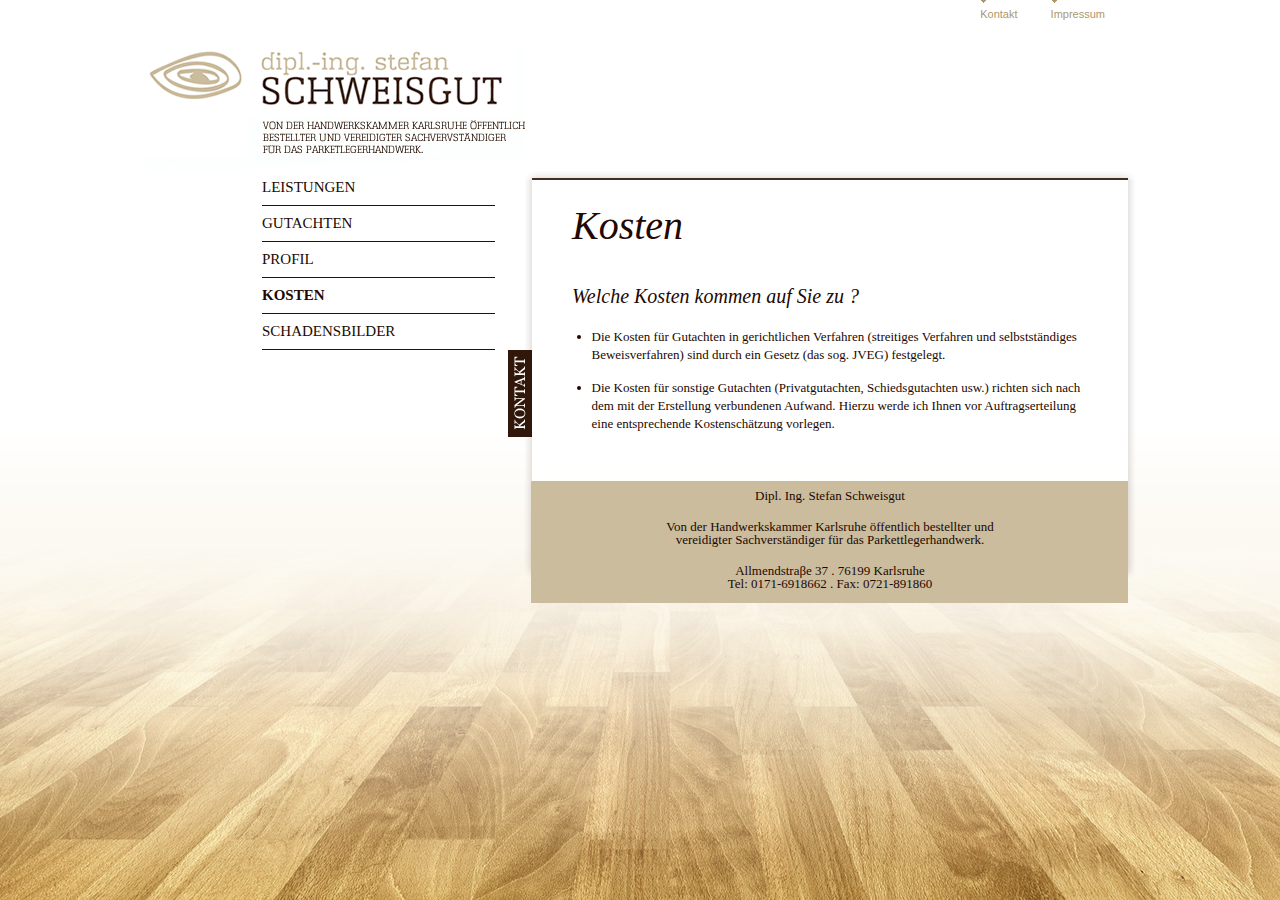
<file: kosten.html>
<!DOCTYPE HTML PUBLIC "-//W3C//DTD HTML 4.01//EN" "http://www.w3.org/TR/html4/strict.dtd">
<html dir="ltr" lang="de-DE">
<!-- Added by HTTrack --><meta http-equiv="content-type" content="text/html;charset=UTF-8"><!-- /Added by HTTrack -->
<head>
<meta charset="UTF-8" />
<title>Kosten | Schweisgut</title>
<link rel="shortcut icon" href="favicon.ico" />
<meta name="keywords" content="Stefan, Schweisgut, Gutachten, Gerichtsgutachten, Privatgutachten, Parkett, Laminat, Sachverständiger, Karlsruhe, Beratung, Pflege" />
<meta name="description" content="An Ihrem Parkett- oder Laminatboden wollen Sie lange Freude haben. Daher stehe ich Ihnen von der Planung und Beratung im Vorfeld bis hin zur Begutachtung von Schäden und Mängeln und der Entwicklung von Sanierungskonzepten gerne zur Seite." />
<link rel="profile" href="http://gmpg.org/xfn/11" />
<link rel="stylesheet" type="text/css" href="wp-content/themes/schweissgut/style.css" />
<link rel="pingback" href="xmlrpc.php" />
<link rel="alternate" type="application/rss+xml" title="Schweisgut &raquo; Feed" href="feedhtml.html" />
<link rel="alternate" type="application/rss+xml" title="Schweisgut &raquo; Kommentar Feed" href="comments/feedhtml.html" />
<link rel="alternate" type="application/rss+xml" title="Schweisgut &raquo; Kosten Kommentar Feed" href="kosten/feedhtml.html" />
<link rel='stylesheet' id='contact-form-7-css'  href='wp-content/plugins/contact-form-7/styles6aec.css?ver=3.0' type='text/css' media='all' />
<script type='text/javascript' src='wp-includes/js/l10na17a.js?ver=20101110'></script>
<script type='text/javascript' src='wp-includes/js/comment-replya6d7.js?ver=20090102'></script>
<script type='text/javascript' src='wp-includes/js/jquery/jquery51a2.js?ver=1.6.1'></script>
<link rel="EditURI" type="application/rsd+xml" title="RSD" href="xmlrpc0db0.php?rsd" />
<link rel="wlwmanifest" type="application/wlwmanifest+xml" href="wp-includes/wlwmanifest.xml" /> 
<link rel='index' title='Schweisgut' href='index.html' />
<link rel='prev' title='Schadensbilder' href='schadensbilder.html' />
<meta name="generator" content="WordPress 3.2.1" />
<link rel='canonical' href='kosten.html' />
<script type="text/javascript">
	function changePicture(img, galid,myalt,mywidth,myheight,myftid) {
		document.getElementById(galid).setAttribute('src',img);
		document.getElementById(galid).setAttribute('alt',myalt);
		document.getElementById(galid).setAttribute('title',myalt);document.getElementById(galid).setAttribute('width',mywidth);
			document.getElementById(galid).setAttribute('height',myheight);
			var footerid=galid+'ft';
			var nottransparent=true;
			try {
				var nodcontent=document.getElementById(myftid).firstChild.nodeValue;
			}
			catch(err) {
				nodcontent='.'
				document.getElementById(footerid).setAttribute('class','transparent');
				nottransparent=false;
				
			}
			if (nottransparent) {
				document.getElementById(footerid).setAttribute('class','nottransparent');
			}
			document.getElementById(footerid).firstChild.nodeValue=nodcontent;
			
	}
	</script>
<link rel="stylesheet" href="wp-content/plugins/mygallery/css/mygallery_default.css" type="text/css" media="screen" />
<script type="text/javascript">
var loadingImage = 'wp-content/plugins/mygallery/lightbox-old/loading.gif';
var closeButton = 'wp-content/plugins/mygallery/lightbox-old/close.png';
</script>
<script type="text/javascript" src="wp-content/plugins/mygallery/lightbox-old/lightbox.js"></script>
<link rel="stylesheet" href="wp-content/plugins/mygallery/lightbox-old/lightbox.css" type="text/css" media="screen" />
</head>

<body class="page page-id-377 page-template-default">
<div id="wrapper" class="hfeed">
	<div id="header">
		<div id="masthead">
			<div id="branding" role="banner">
				<div id="meta_nav">
                
						<ul>
								<li><a href="kontakt.html">Kontakt</a></li>
                                
    							<li><a href="impressum.html">Impressum</a></li>
						</ul>
				</div>
                
						<a href="index.html" title="Schweisgut" rel="home"><img src="wp-content/themes/schweissgut/images/logo.png" width="380px" height="150px" alt="dipl.-ing. stefan SCHWEISSGUT" /></a>
						
						<!--<div id="header_archive"><span style="float:left; text-transform:uppercase;"><h3 class="widget-title">Archive</h3></span><span style="float:right"><select name="archive-dropdown" onChange='document.location.href=this.options[this.selectedIndex].value;'><option value="">Wähle den Monat</option>	<option value='http://www.stefan-schweisgut.de/2010/07'> Juli 2010 &nbsp;(2)</option>
	<option value='http://www.stefan-schweisgut.de/2010/06'> Juni 2010 &nbsp;(1)</option>
 </select></span></div>-->

			</div><!-- #branding -->
		</div><!-- #masthead -->
	</div><!-- #header -->

	<div id="main">


		<div id="primary" class="widget-area" role="complementary">
			<ul class="xoxo">

<li id="nav_menu-3" class="widget-container widget_nav_menu"><div class="menu-main-menu-container"><ul id="menu-main-menu" class="menu"><li id="menu-item-135" class="menu-item menu-item-type-post_type menu-item-object-page menu-item-135"><a href="leistungen.html">Leistungen</a></li>
<li id="menu-item-138" class="menu-item menu-item-type-post_type menu-item-object-page menu-item-138"><a href="gutachten.html">Gutachten</a></li>
<li id="menu-item-144" class="menu-item menu-item-type-post_type menu-item-object-page menu-item-144"><a href="profil.html">Profil</a></li>
<li id="menu-item-379" class="menu-item menu-item-type-post_type menu-item-object-page current-menu-item page_item page-item-377 current_page_item menu-item-379"><a href="kosten.html">Kosten</a></li>
<li id="menu-item-147" class="menu-item menu-item-type-post_type menu-item-object-page menu-item-147"><a href="schadensbilder.html">Schadensbilder</a></li>
</ul></div></li>			</ul>
		</div><!-- #primary .widget-area -->


		<div id="kontakt_button"><a href="kontakt.html"><img src="wp-content/themes/schweissgut/images/kontakt_button.jpg" alt="Kontakt" /></a></div>
		<div id="container_border"></div>			
		<div id="container">
			<div id="content" role="main">


				<div id="post-377" class="post-377 page type-page status-publish hentry">
						
                    
                    
						<h1 class="entry-title">Kosten</h1>
									

					<div class="entry-content">
						<h1>Welche Kosten kommen auf Sie zu ?</h1>
<ul>
<li>Die Kosten für Gutachten in gerichtlichen Verfahren (streitiges Verfahren und selbstständiges Beweisverfahren) sind durch ein Gesetz (das sog. JVEG) festgelegt.</li>
<li>Die Kosten für sonstige Gutachten (Privatgutachten, Schiedsgutachten usw.) richten sich nach dem mit der Erstellung verbundenen Aufwand. Hierzu werde ich Ihnen vor Auftragserteilung eine entsprechende Kostenschätzung vorlegen.</li>
</ul>
											</div><!-- .entry-content -->
				</div><!-- #post-## -->

				
			<div id="comments">




								<div id="respond">
				<h3 id="reply-title">Hinterlasse eine Antwort <small><a rel="nofollow" id="cancel-comment-reply-link" href="kosten.html#respond" style="display:none;">Antworten abbrechen</a></small></h3>
									<form action="http://www.stefan-schweisgut.de/wp-comments-post.php" method="post" id="commentform">
																			<p class="comment-notes">Deine E-Mail-Adresse wird nicht veröffentlicht. Erforderliche Felder sind markiert <span class="required">*</span></p>							<p class="comment-form-author"><label for="author">Name</label> <span class="required">*</span><input id="author" name="author" type="text" value="" size="30" aria-required='true' /></p>
<p class="comment-form-email"><label for="email">E-Mail-Adresse</label> <span class="required">*</span><input id="email" name="email" type="text" value="" size="30" aria-required='true' /></p>
<p class="comment-form-url"><label for="url">Webseite</label><input id="url" name="url" type="text" value="" size="30" /></p>
												<p class="comment-form-comment"><label for="comment">Kommentar</label><textarea id="comment" name="comment" cols="45" rows="8" aria-required="true"></textarea></p>						<p class="form-allowed-tags">Du kannst folgende <abbr title="HyperText Markup Language">HTML</abbr>-Tags benutzen:  <code>&lt;a href=&quot;&quot; title=&quot;&quot;&gt; &lt;abbr title=&quot;&quot;&gt; &lt;acronym title=&quot;&quot;&gt; &lt;b&gt; &lt;blockquote cite=&quot;&quot;&gt; &lt;cite&gt; &lt;code&gt; &lt;del datetime=&quot;&quot;&gt; &lt;em&gt; &lt;i&gt; &lt;q cite=&quot;&quot;&gt; &lt;strike&gt; &lt;strong&gt; </code></p>						<p class="form-submit">
							<input name="submit" type="submit" id="submit" value="Kommentar abschicken" />
							<input type='hidden' name='comment_post_ID' value='377' id='comment_post_ID' />
<input type='hidden' name='comment_parent' id='comment_parent' value='0' />
						</p>
											</form>
							</div><!-- #respond -->
						
</div><!-- #comments -->


			</div><!-- #content -->
		</div><!-- #container -->

	</div><!-- #main -->

	<div id="footer" role="contentinfo">



			<div id="site-info">
            <!--<img src="images/footer.png" />-->
				<p>Dipl. Ing. Stefan Schweisgut</p>
				<p>Von der Handwerkskammer Karlsruhe &ouml;ffentlich bestellter und <br />
vereidigter Sachverst&auml;ndiger f&uuml;r das Parkettlegerhandwerk.</p>
				<p>Allmendstra&beta;e 37 . 76199 Karlsruhe<br />Tel: 0171-6918662 . Fax: 0721-891860</p>
			</div><!-- #site-info -->

	</div><!-- #footer -->

</div><!-- #wrapper -->

<script type='text/javascript' src='wp-content/plugins/contact-form-7/jquery.formd20f.js?ver=2.52'></script>
<script type='text/javascript' src='wp-content/plugins/contact-form-7/scripts6aec.js?ver=3.0'></script>
</body>
<!-- Added by HTTrack --><meta http-equiv="content-type" content="text/html;charset=UTF-8"><!-- /Added by HTTrack -->
</html>
</file>
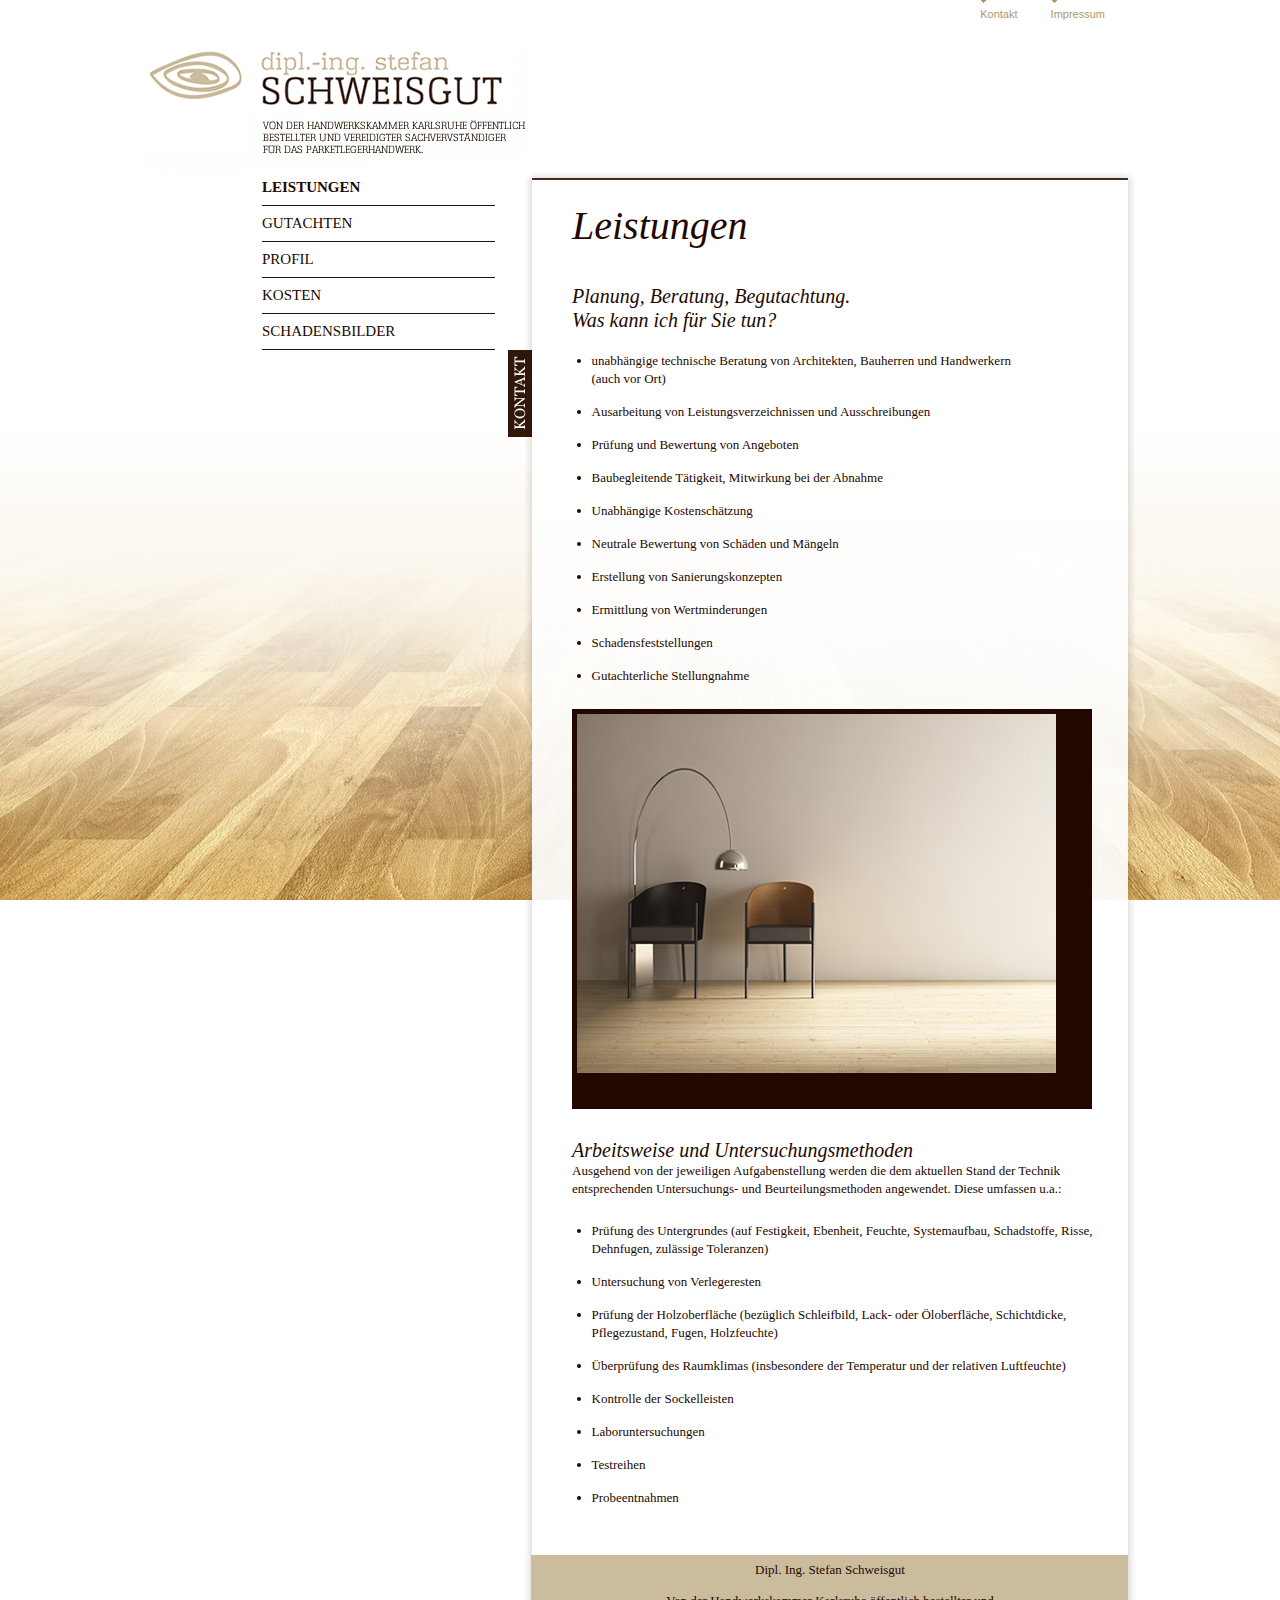
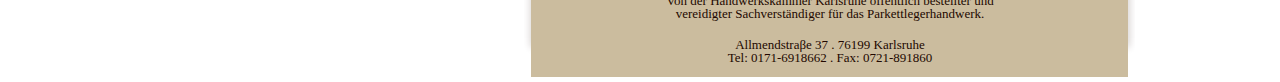
<file: leistungen.html>
<!DOCTYPE HTML PUBLIC "-//W3C//DTD HTML 4.01//EN" "http://www.w3.org/TR/html4/strict.dtd">
<html dir="ltr" lang="de-DE">
<!-- Added by HTTrack --><meta http-equiv="content-type" content="text/html;charset=UTF-8"><!-- /Added by HTTrack -->
<head>
<meta charset="UTF-8" />
<title>Leistungen | Schweisgut</title>
<link rel="shortcut icon" href="favicon.ico" />
<meta name="keywords" content="Stefan, Schweisgut, Gutachten, Gerichtsgutachten, Privatgutachten, Parkett, Laminat, Sachverständiger, Karlsruhe, Beratung, Pflege" />
<meta name="description" content="An Ihrem Parkett- oder Laminatboden wollen Sie lange Freude haben. Daher stehe ich Ihnen von der Planung und Beratung im Vorfeld bis hin zur Begutachtung von Schäden und Mängeln und der Entwicklung von Sanierungskonzepten gerne zur Seite." />
<link rel="profile" href="http://gmpg.org/xfn/11" />
<link rel="stylesheet" type="text/css" href="wp-content/themes/schweissgut/style.css" />
<link rel="pingback" href="xmlrpc.php" />
<link rel="alternate" type="application/rss+xml" title="Schweisgut &raquo; Feed" href="feedhtml.html" />
<link rel="alternate" type="application/rss+xml" title="Schweisgut &raquo; Kommentar Feed" href="comments/feedhtml.html" />
<link rel='stylesheet' id='contact-form-7-css'  href='wp-content/plugins/contact-form-7/styles6aec.css?ver=3.0' type='text/css' media='all' />
<script type='text/javascript' src='wp-includes/js/l10na17a.js?ver=20101110'></script>
<script type='text/javascript' src='wp-includes/js/comment-replya6d7.js?ver=20090102'></script>
<script type='text/javascript' src='wp-includes/js/jquery/jquery51a2.js?ver=1.6.1'></script>
<link rel="EditURI" type="application/rsd+xml" title="RSD" href="xmlrpc0db0.php?rsd" />
<link rel="wlwmanifest" type="application/wlwmanifest+xml" href="wp-includes/wlwmanifest.xml" /> 
<link rel='index' title='Schweisgut' href='index.html' />
<link rel='prev' title='Kontakt' href='kontakt.html' />
<link rel='next' title='Gutachten' href='gutachten.html' />
<meta name="generator" content="WordPress 3.2.1" />
<link rel='canonical' href='leistungen.html' />
<script type="text/javascript">
	function changePicture(img, galid,myalt,mywidth,myheight,myftid) {
		document.getElementById(galid).setAttribute('src',img);
		document.getElementById(galid).setAttribute('alt',myalt);
		document.getElementById(galid).setAttribute('title',myalt);document.getElementById(galid).setAttribute('width',mywidth);
			document.getElementById(galid).setAttribute('height',myheight);
			var footerid=galid+'ft';
			var nottransparent=true;
			try {
				var nodcontent=document.getElementById(myftid).firstChild.nodeValue;
			}
			catch(err) {
				nodcontent='.'
				document.getElementById(footerid).setAttribute('class','transparent');
				nottransparent=false;
				
			}
			if (nottransparent) {
				document.getElementById(footerid).setAttribute('class','nottransparent');
			}
			document.getElementById(footerid).firstChild.nodeValue=nodcontent;
			
	}
	</script>
<link rel="stylesheet" href="wp-content/plugins/mygallery/css/mygallery_default.css" type="text/css" media="screen" />
<script type="text/javascript">
var loadingImage = 'wp-content/plugins/mygallery/lightbox-old/loading.gif';
var closeButton = 'wp-content/plugins/mygallery/lightbox-old/close.png';
</script>
<script type="text/javascript" src="wp-content/plugins/mygallery/lightbox-old/lightbox.js"></script>
<link rel="stylesheet" href="wp-content/plugins/mygallery/lightbox-old/lightbox.css" type="text/css" media="screen" />
</head>

<body class="page page-id-133 page-template-default">
<div id="wrapper" class="hfeed">
	<div id="header">
		<div id="masthead">
			<div id="branding" role="banner">
				<div id="meta_nav">
                
						<ul>
								<li><a href="kontakt.html">Kontakt</a></li>
                                
    							<li><a href="impressum.html">Impressum</a></li>
						</ul>
				</div>
                
						<a href="index.html" title="Schweisgut" rel="home"><img src="wp-content/themes/schweissgut/images/logo.png" width="380px" height="150px" alt="dipl.-ing. stefan SCHWEISSGUT" /></a>
						
						<!--<div id="header_archive"><span style="float:left; text-transform:uppercase;"><h3 class="widget-title">Archive</h3></span><span style="float:right"><select name="archive-dropdown" onChange='document.location.href=this.options[this.selectedIndex].value;'><option value="">Wähle den Monat</option>	<option value='http://www.stefan-schweisgut.de/2010/07'> Juli 2010 &nbsp;(2)</option>
	<option value='http://www.stefan-schweisgut.de/2010/06'> Juni 2010 &nbsp;(1)</option>
 </select></span></div>-->

			</div><!-- #branding -->
		</div><!-- #masthead -->
	</div><!-- #header -->

	<div id="main">


		<div id="primary" class="widget-area" role="complementary">
			<ul class="xoxo">

<li id="nav_menu-3" class="widget-container widget_nav_menu"><div class="menu-main-menu-container"><ul id="menu-main-menu" class="menu"><li id="menu-item-135" class="menu-item menu-item-type-post_type menu-item-object-page current-menu-item page_item page-item-133 current_page_item menu-item-135"><a href="leistungen.html">Leistungen</a></li>
<li id="menu-item-138" class="menu-item menu-item-type-post_type menu-item-object-page menu-item-138"><a href="gutachten.html">Gutachten</a></li>
<li id="menu-item-144" class="menu-item menu-item-type-post_type menu-item-object-page menu-item-144"><a href="profil.html">Profil</a></li>
<li id="menu-item-379" class="menu-item menu-item-type-post_type menu-item-object-page menu-item-379"><a href="kosten.html">Kosten</a></li>
<li id="menu-item-147" class="menu-item menu-item-type-post_type menu-item-object-page menu-item-147"><a href="schadensbilder.html">Schadensbilder</a></li>
</ul></div></li>			</ul>
		</div><!-- #primary .widget-area -->


		<div id="kontakt_button"><a href="kontakt.html"><img src="wp-content/themes/schweissgut/images/kontakt_button.jpg" alt="Kontakt" /></a></div>
		<div id="container_border"></div>			
		<div id="container">
			<div id="content" role="main">


				<div id="post-133" class="post-133 page type-page status-publish hentry">
						
                    
                    
						<h1 class="entry-title">Leistungen</h1>
									

					<div class="entry-content">
						<h1>Planung, Beratung, Begutachtung.<br />
Was kann ich für Sie tun?</h1>
<ul>
<li>unabhängige technische Beratung von Architekten, Bauherren und Handwerkern<br />
(auch vor Ort)</li>
<li>Ausarbeitung von Leistungsverzeichnissen und Ausschreibungen</li>
<li>Prüfung und Bewertung von Angeboten</li>
<li>Baubegleitende Tätigkeit, Mitwirkung bei der Abnahme</li>
<li>Unabhängige Kostenschätzung</li>
<li>Neutrale Bewertung von Schäden und Mängeln</li>
<li>Erstellung von Sanierungskonzepten</li>
<li>Ermittlung von Wertminderungen</li>
<li>Schadensfeststellungen</li>
<li>Gutachterliche Stellungnahme</li>
</ul>
<p><img class="alignnone size-full wp-image-347" title="leistungen" src="wp-content/uploads/2010/06/leistungen1.jpg" alt="" width="520" height="400" /></p>
<h1 style="padding: 0px;">Arbeitsweise und Untersuchungsmethoden</h1>
<p>Ausgehend von der jeweiligen Aufgabenstellung werden die dem aktuellen Stand der Technik entsprechenden Untersuchungs- und Beurteilungsmethoden angewendet. Diese umfassen u.a.:</p>
<ul>
<li>Prüfung des Untergrundes (auf Festigkeit, Ebenheit, Feuchte, Systemaufbau, Schadstoffe, Risse, Dehnfugen, zulässige Toleranzen)</li>
<li>Untersuchung von Verlegeresten</li>
<li>Prüfung der Holzoberfläche (bezüglich Schleifbild, Lack- oder Öloberfläche, Schichtdicke, Pflegezustand, Fugen, Holzfeuchte)</li>
<li>Überprüfung des Raumklimas (insbesondere der Temperatur und der relativen Luftfeuchte)</li>
<li>Kontrolle der Sockelleisten</li>
<li>Laboruntersuchungen</li>
<li>Testreihen</li>
<li>Probeentnahmen</li>
</ul>
											</div><!-- .entry-content -->
				</div><!-- #post-## -->

				
			<div id="comments">


	<p class="nocomments">Die Kommentarfunktion ist geschlossen.</p>


								
</div><!-- #comments -->


			</div><!-- #content -->
		</div><!-- #container -->

	</div><!-- #main -->

	<div id="footer" role="contentinfo">



			<div id="site-info">
            <!--<img src="images/footer.png" />-->
				<p>Dipl. Ing. Stefan Schweisgut</p>
				<p>Von der Handwerkskammer Karlsruhe &ouml;ffentlich bestellter und <br />
vereidigter Sachverst&auml;ndiger f&uuml;r das Parkettlegerhandwerk.</p>
				<p>Allmendstra&beta;e 37 . 76199 Karlsruhe<br />Tel: 0171-6918662 . Fax: 0721-891860</p>
			</div><!-- #site-info -->

	</div><!-- #footer -->

</div><!-- #wrapper -->

<script type='text/javascript' src='wp-content/plugins/contact-form-7/jquery.formd20f.js?ver=2.52'></script>
<script type='text/javascript' src='wp-content/plugins/contact-form-7/scripts6aec.js?ver=3.0'></script>
</body>
<!-- Added by HTTrack --><meta http-equiv="content-type" content="text/html;charset=UTF-8"><!-- /Added by HTTrack -->
</html>
</file>
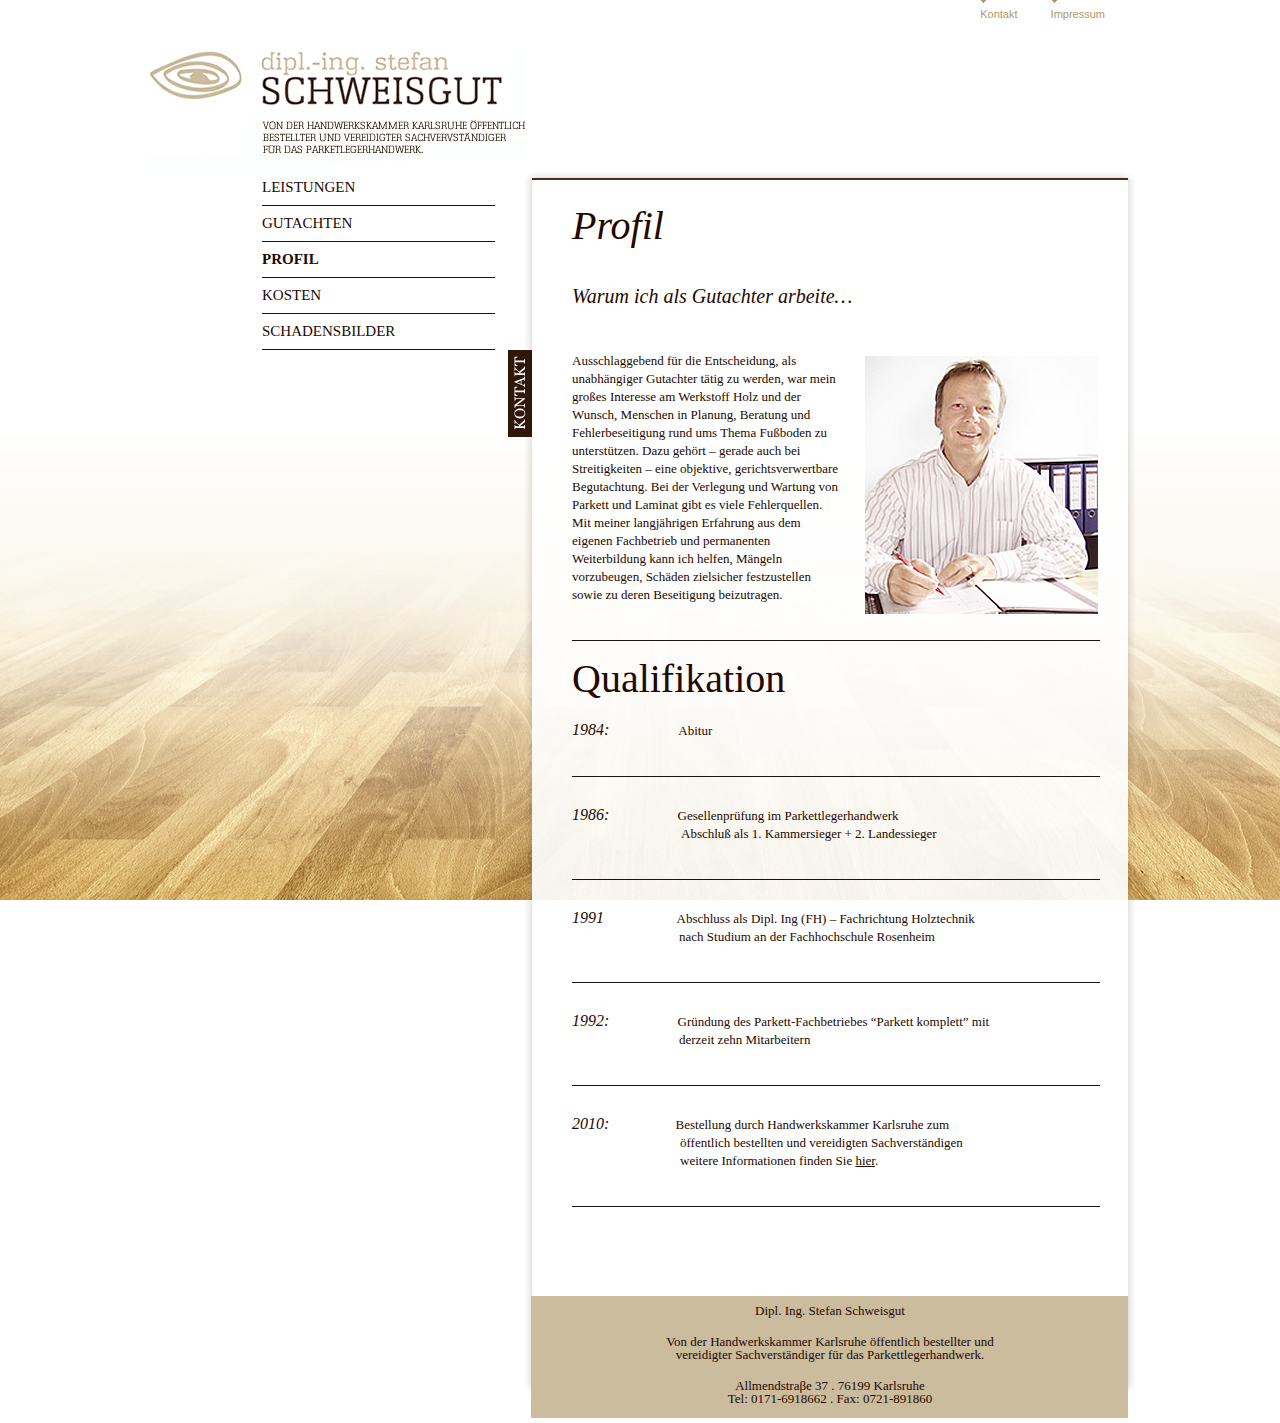
<file: profil.html>
<!DOCTYPE HTML PUBLIC "-//W3C//DTD HTML 4.01//EN" "http://www.w3.org/TR/html4/strict.dtd">
<html dir="ltr" lang="de-DE">
<!-- Added by HTTrack --><meta http-equiv="content-type" content="text/html;charset=UTF-8"><!-- /Added by HTTrack -->
<head>
<meta charset="UTF-8" />
<title>Profil | Schweisgut</title>
<link rel="shortcut icon" href="favicon.ico" />
<meta name="keywords" content="Stefan, Schweisgut, Gutachten, Gerichtsgutachten, Privatgutachten, Parkett, Laminat, Sachverständiger, Karlsruhe, Beratung, Pflege" />
<meta name="description" content="An Ihrem Parkett- oder Laminatboden wollen Sie lange Freude haben. Daher stehe ich Ihnen von der Planung und Beratung im Vorfeld bis hin zur Begutachtung von Schäden und Mängeln und der Entwicklung von Sanierungskonzepten gerne zur Seite." />
<link rel="profile" href="http://gmpg.org/xfn/11" />
<link rel="stylesheet" type="text/css" href="wp-content/themes/schweissgut/style.css" />
<link rel="pingback" href="xmlrpc.php" />
<link rel="alternate" type="application/rss+xml" title="Schweisgut &raquo; Feed" href="feedhtml.html" />
<link rel="alternate" type="application/rss+xml" title="Schweisgut &raquo; Kommentar Feed" href="comments/feedhtml.html" />
<link rel='stylesheet' id='contact-form-7-css'  href='wp-content/plugins/contact-form-7/styles6aec.css?ver=3.0' type='text/css' media='all' />
<script type='text/javascript' src='wp-includes/js/l10na17a.js?ver=20101110'></script>
<script type='text/javascript' src='wp-includes/js/comment-replya6d7.js?ver=20090102'></script>
<script type='text/javascript' src='wp-includes/js/jquery/jquery51a2.js?ver=1.6.1'></script>
<link rel="EditURI" type="application/rsd+xml" title="RSD" href="xmlrpc0db0.php?rsd" />
<link rel="wlwmanifest" type="application/wlwmanifest+xml" href="wp-includes/wlwmanifest.xml" /> 
<link rel='index' title='Schweisgut' href='index.html' />
<link rel='prev' title='Referenzen' href='referenzen.html' />
<link rel='next' title='Schadensbilder' href='schadensbilder.html' />
<meta name="generator" content="WordPress 3.2.1" />
<link rel='canonical' href='profil.html' />
<script type="text/javascript">
	function changePicture(img, galid,myalt,mywidth,myheight,myftid) {
		document.getElementById(galid).setAttribute('src',img);
		document.getElementById(galid).setAttribute('alt',myalt);
		document.getElementById(galid).setAttribute('title',myalt);document.getElementById(galid).setAttribute('width',mywidth);
			document.getElementById(galid).setAttribute('height',myheight);
			var footerid=galid+'ft';
			var nottransparent=true;
			try {
				var nodcontent=document.getElementById(myftid).firstChild.nodeValue;
			}
			catch(err) {
				nodcontent='.'
				document.getElementById(footerid).setAttribute('class','transparent');
				nottransparent=false;
				
			}
			if (nottransparent) {
				document.getElementById(footerid).setAttribute('class','nottransparent');
			}
			document.getElementById(footerid).firstChild.nodeValue=nodcontent;
			
	}
	</script>
<link rel="stylesheet" href="wp-content/plugins/mygallery/css/mygallery_default.css" type="text/css" media="screen" />
<script type="text/javascript">
var loadingImage = 'wp-content/plugins/mygallery/lightbox-old/loading.gif';
var closeButton = 'wp-content/plugins/mygallery/lightbox-old/close.png';
</script>
<script type="text/javascript" src="wp-content/plugins/mygallery/lightbox-old/lightbox.js"></script>
<link rel="stylesheet" href="wp-content/plugins/mygallery/lightbox-old/lightbox.css" type="text/css" media="screen" />
</head>

<body class="page page-id-142 page-template-default">
<div id="wrapper" class="hfeed">
	<div id="header">
		<div id="masthead">
			<div id="branding" role="banner">
				<div id="meta_nav">
                
						<ul>
								<li><a href="kontakt.html">Kontakt</a></li>
                                
    							<li><a href="impressum.html">Impressum</a></li>
						</ul>
				</div>
                
						<a href="index.html" title="Schweisgut" rel="home"><img src="wp-content/themes/schweissgut/images/logo.png" width="380px" height="150px" alt="dipl.-ing. stefan SCHWEISSGUT" /></a>
						
						<!--<div id="header_archive"><span style="float:left; text-transform:uppercase;"><h3 class="widget-title">Archive</h3></span><span style="float:right"><select name="archive-dropdown" onChange='document.location.href=this.options[this.selectedIndex].value;'><option value="">Wähle den Monat</option>	<option value='http://www.stefan-schweisgut.de/2010/07'> Juli 2010 &nbsp;(2)</option>
	<option value='http://www.stefan-schweisgut.de/2010/06'> Juni 2010 &nbsp;(1)</option>
 </select></span></div>-->

			</div><!-- #branding -->
		</div><!-- #masthead -->
	</div><!-- #header -->

	<div id="main">


		<div id="primary" class="widget-area" role="complementary">
			<ul class="xoxo">

<li id="nav_menu-3" class="widget-container widget_nav_menu"><div class="menu-main-menu-container"><ul id="menu-main-menu" class="menu"><li id="menu-item-135" class="menu-item menu-item-type-post_type menu-item-object-page menu-item-135"><a href="leistungen.html">Leistungen</a></li>
<li id="menu-item-138" class="menu-item menu-item-type-post_type menu-item-object-page menu-item-138"><a href="gutachten.html">Gutachten</a></li>
<li id="menu-item-144" class="menu-item menu-item-type-post_type menu-item-object-page current-menu-item page_item page-item-142 current_page_item menu-item-144"><a href="profil.html">Profil</a></li>
<li id="menu-item-379" class="menu-item menu-item-type-post_type menu-item-object-page menu-item-379"><a href="kosten.html">Kosten</a></li>
<li id="menu-item-147" class="menu-item menu-item-type-post_type menu-item-object-page menu-item-147"><a href="schadensbilder.html">Schadensbilder</a></li>
</ul></div></li>			</ul>
		</div><!-- #primary .widget-area -->


		<div id="kontakt_button"><a href="kontakt.html"><img src="wp-content/themes/schweissgut/images/kontakt_button.jpg" alt="Kontakt" /></a></div>
		<div id="container_border"></div>			
		<div id="container">
			<div id="content" role="main">


				<div id="post-142" class="post-142 page type-page status-publish hentry">
						
                    
                    
						<h1 class="entry-title">Profil</h1>
									

					<div class="entry-content">
						<h1>Warum ich als Gutachter arbeite&#8230;</h1>
<p><a href="wp-content/uploads/2010/07/herr_schweisgut1.jpg"><img class="alignright size-full wp-image-265" style="margin-top: 28px;" title="herr_schweisgut" src="wp-content/uploads/2010/07/herr_schweisgut1.jpg" alt="" width="233" height="258" /></a></p>
<p>Ausschlaggebend für die Entscheidung, als unabhängiger Gutachter tätig zu werden, war mein großes Interesse am Werkstoff Holz und der Wunsch, Menschen in Planung, Beratung und Fehlerbeseitigung rund ums Thema Fußboden zu unterstützen. Dazu gehört – gerade auch bei Streitigkeiten – eine objektive, gerichtsverwertbare Begutachtung. Bei der Verlegung und Wartung von Parkett und Laminat gibt es viele Fehlerquellen. Mit meiner langjährigen Erfahrung aus dem eigenen Fachbetrieb und permanenten Weiterbildung kann ich helfen, Mängeln vorzubeugen, Schäden zielsicher festzustellen sowie zu deren Beseitigung beizutragen.</p>
<p><a href="wp-content/uploads/2010/06/trennstrich.jpg"><img class="alignnone size-full wp-image-183" title="trennstrich" src="wp-content/uploads/2010/06/trennstrich.jpg" alt="" width="528" height="1" /></a></p>
<p><span style="font-size: 40px;">Qualifikation</span></p>
<p><em style="padding-right: 65px; font-size: 16px;">1984: </em> Abitur</p>
<p><a href="wp-content/uploads/2010/06/trennstrich.jpg"><img class="alignnone size-full wp-image-183" title="trennstrich" src="wp-content/uploads/2010/06/trennstrich.jpg" alt="" width="528" height="1" /></a></p>
<p><em style="padding-right: 65px; font-size: 16px;">1986:</em> Gesellenprüfung im Parkettlegerhandwerk<br />
<span style="margin-left: 109px;">Abschluß als 1. Kammersieger + 2. Landessieger</span></p>
<p><a href="wp-content/uploads/2010/06/trennstrich.jpg"><img class="alignnone size-full wp-image-183" title="trennstrich" src="wp-content/uploads/2010/06/trennstrich.jpg" alt="" width="528" height="1" /></a></p>
<p><em style="padding-right: 70px; font-size: 16px;">1991</em> Abschluss als Dipl. Ing (FH) &#8211; Fachrichtung  Holztechnik<br />
<span style="margin-left: 107px;">nach Studium an der Fachhochschule Rosenheim<br />
</span></p>
<p><a href="wp-content/uploads/2010/06/trennstrich.jpg"><img class="alignnone size-full wp-image-183" title="trennstrich" src="wp-content/uploads/2010/06/trennstrich.jpg" alt="" width="528" height="1" /></a></p>
<p><em style="padding-right: 65px; font-size: 16px;">1992:</em> Gründung des Parkett-Fachbetriebes &#8220;Parkett komplett&#8221; mit<br />
<span style="margin-left: 107px;">derzeit zehn Mitarbeitern<br />
</span></p>
<p><a href="wp-content/uploads/2010/06/trennstrich.jpg"><img class="alignnone size-full wp-image-183" title="trennstrich" src="wp-content/uploads/2010/06/trennstrich.jpg" alt="" width="528" height="1" /></a></p>
<p><em style="padding-right: 63px; font-size: 16px;">2010:</em> Bestellung durch Handwerkskammer Karlsruhe zum<br />
<em style="padding-right: 108px;"></em>öffentlich bestellten und vereidigten Sachverständigen<br />
<em style="padding-right: 108px;"></em>weitere Informationen finden Sie <a href="wp-content/uploads/2010/09/schweissgut_hk.pdf" target="_blank">hier</a>.</p>
<p><a href="wp-content/uploads/2010/06/trennstrich.jpg"><img class="alignnone size-full wp-image-183" title="trennstrich" src="wp-content/uploads/2010/06/trennstrich.jpg" alt="" width="528" height="1" /></a></p>
											</div><!-- .entry-content -->
				</div><!-- #post-## -->

				
			<div id="comments">


	<p class="nocomments">Die Kommentarfunktion ist geschlossen.</p>


								
</div><!-- #comments -->


			</div><!-- #content -->
		</div><!-- #container -->

	</div><!-- #main -->

	<div id="footer" role="contentinfo">



			<div id="site-info">
            <!--<img src="images/footer.png" />-->
				<p>Dipl. Ing. Stefan Schweisgut</p>
				<p>Von der Handwerkskammer Karlsruhe &ouml;ffentlich bestellter und <br />
vereidigter Sachverst&auml;ndiger f&uuml;r das Parkettlegerhandwerk.</p>
				<p>Allmendstra&beta;e 37 . 76199 Karlsruhe<br />Tel: 0171-6918662 . Fax: 0721-891860</p>
			</div><!-- #site-info -->

	</div><!-- #footer -->

</div><!-- #wrapper -->

<script type='text/javascript' src='wp-content/plugins/contact-form-7/jquery.formd20f.js?ver=2.52'></script>
<script type='text/javascript' src='wp-content/plugins/contact-form-7/scripts6aec.js?ver=3.0'></script>
</body>
<!-- Added by HTTrack --><meta http-equiv="content-type" content="text/html;charset=UTF-8"><!-- /Added by HTTrack -->
</html>
</file>
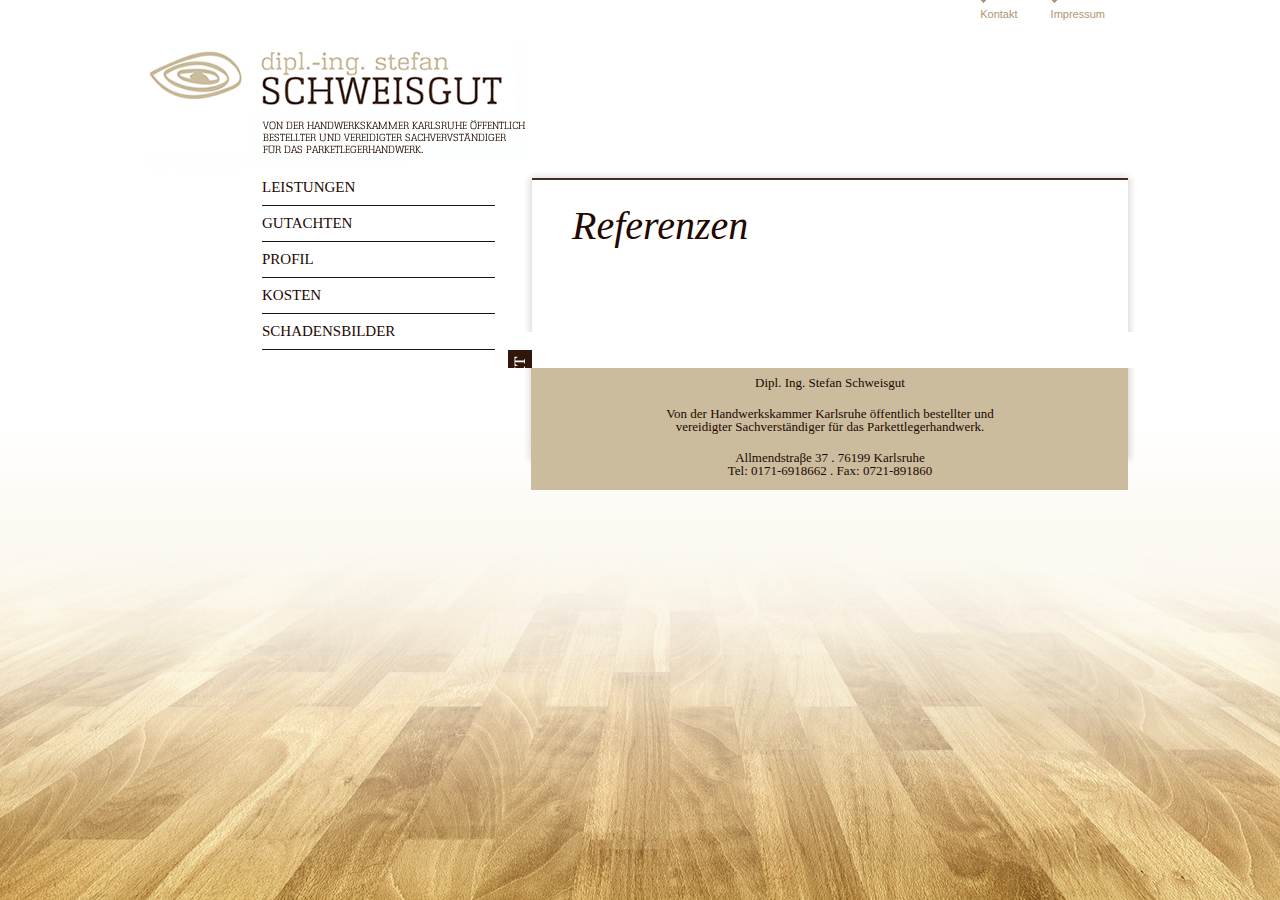
<file: referenzen.html>
<!DOCTYPE HTML PUBLIC "-//W3C//DTD HTML 4.01//EN" "http://www.w3.org/TR/html4/strict.dtd">
<html dir="ltr" lang="de-DE">
<!-- Added by HTTrack --><meta http-equiv="content-type" content="text/html;charset=UTF-8"><!-- /Added by HTTrack -->
<head>
<meta charset="UTF-8" />
<title>Referenzen | Schweisgut</title>
<link rel="shortcut icon" href="favicon.ico" />
<meta name="keywords" content="Stefan, Schweisgut, Gutachten, Gerichtsgutachten, Privatgutachten, Parkett, Laminat, Sachverständiger, Karlsruhe, Beratung, Pflege" />
<meta name="description" content="An Ihrem Parkett- oder Laminatboden wollen Sie lange Freude haben. Daher stehe ich Ihnen von der Planung und Beratung im Vorfeld bis hin zur Begutachtung von Schäden und Mängeln und der Entwicklung von Sanierungskonzepten gerne zur Seite." />
<link rel="profile" href="http://gmpg.org/xfn/11" />
<link rel="stylesheet" type="text/css" href="wp-content/themes/schweissgut/style.css" />
<link rel="pingback" href="xmlrpc.php" />
<link rel="alternate" type="application/rss+xml" title="Schweisgut &raquo; Feed" href="feedhtml.html" />
<link rel="alternate" type="application/rss+xml" title="Schweisgut &raquo; Kommentar Feed" href="comments/feedhtml.html" />
<link rel='stylesheet' id='contact-form-7-css'  href='wp-content/plugins/contact-form-7/styles6aec.css?ver=3.0' type='text/css' media='all' />
<script type='text/javascript' src='wp-includes/js/l10na17a.js?ver=20101110'></script>
<script type='text/javascript' src='wp-includes/js/comment-replya6d7.js?ver=20090102'></script>
<script type='text/javascript' src='wp-includes/js/jquery/jquery51a2.js?ver=1.6.1'></script>
<link rel="EditURI" type="application/rsd+xml" title="RSD" href="xmlrpc0db0.php?rsd" />
<link rel="wlwmanifest" type="application/wlwmanifest+xml" href="wp-includes/wlwmanifest.xml" /> 
<link rel='index' title='Schweisgut' href='index.html' />
<link rel='prev' title='Gutachten' href='gutachten.html' />
<link rel='next' title='Profil' href='profil.html' />
<meta name="generator" content="WordPress 3.2.1" />
<link rel='canonical' href='referenzen.html' />
<script type="text/javascript">
	function changePicture(img, galid,myalt,mywidth,myheight,myftid) {
		document.getElementById(galid).setAttribute('src',img);
		document.getElementById(galid).setAttribute('alt',myalt);
		document.getElementById(galid).setAttribute('title',myalt);document.getElementById(galid).setAttribute('width',mywidth);
			document.getElementById(galid).setAttribute('height',myheight);
			var footerid=galid+'ft';
			var nottransparent=true;
			try {
				var nodcontent=document.getElementById(myftid).firstChild.nodeValue;
			}
			catch(err) {
				nodcontent='.'
				document.getElementById(footerid).setAttribute('class','transparent');
				nottransparent=false;
				
			}
			if (nottransparent) {
				document.getElementById(footerid).setAttribute('class','nottransparent');
			}
			document.getElementById(footerid).firstChild.nodeValue=nodcontent;
			
	}
	</script>
<link rel="stylesheet" href="wp-content/plugins/mygallery/css/mygallery_default.css" type="text/css" media="screen" />
<script type="text/javascript">
var loadingImage = 'wp-content/plugins/mygallery/lightbox-old/loading.gif';
var closeButton = 'wp-content/plugins/mygallery/lightbox-old/close.png';
</script>
<script type="text/javascript" src="wp-content/plugins/mygallery/lightbox-old/lightbox.js"></script>
<link rel="stylesheet" href="wp-content/plugins/mygallery/lightbox-old/lightbox.css" type="text/css" media="screen" />
</head>

<body class="page page-id-139 page-template-default">
<div id="wrapper" class="hfeed">
	<div id="header">
		<div id="masthead">
			<div id="branding" role="banner">
				<div id="meta_nav">
                
						<ul>
								<li><a href="kontakt.html">Kontakt</a></li>
                                
    							<li><a href="impressum.html">Impressum</a></li>
						</ul>
				</div>
                
						<a href="index.html" title="Schweisgut" rel="home"><img src="wp-content/themes/schweissgut/images/logo.png" width="380px" height="150px" alt="dipl.-ing. stefan SCHWEISSGUT" /></a>
						
						<!--<div id="header_archive"><span style="float:left; text-transform:uppercase;"><h3 class="widget-title">Archive</h3></span><span style="float:right"><select name="archive-dropdown" onChange='document.location.href=this.options[this.selectedIndex].value;'><option value="">Wähle den Monat</option>	<option value='http://www.stefan-schweisgut.de/2010/07'> Juli 2010 &nbsp;(2)</option>
	<option value='http://www.stefan-schweisgut.de/2010/06'> Juni 2010 &nbsp;(1)</option>
 </select></span></div>-->

			</div><!-- #branding -->
		</div><!-- #masthead -->
	</div><!-- #header -->

	<div id="main">


		<div id="primary" class="widget-area" role="complementary">
			<ul class="xoxo">

<li id="nav_menu-3" class="widget-container widget_nav_menu"><div class="menu-main-menu-container"><ul id="menu-main-menu" class="menu"><li id="menu-item-135" class="menu-item menu-item-type-post_type menu-item-object-page menu-item-135"><a href="leistungen.html">Leistungen</a></li>
<li id="menu-item-138" class="menu-item menu-item-type-post_type menu-item-object-page menu-item-138"><a href="gutachten.html">Gutachten</a></li>
<li id="menu-item-144" class="menu-item menu-item-type-post_type menu-item-object-page menu-item-144"><a href="profil.html">Profil</a></li>
<li id="menu-item-379" class="menu-item menu-item-type-post_type menu-item-object-page menu-item-379"><a href="kosten.html">Kosten</a></li>
<li id="menu-item-147" class="menu-item menu-item-type-post_type menu-item-object-page menu-item-147"><a href="schadensbilder.html">Schadensbilder</a></li>
</ul></div></li>			</ul>
		</div><!-- #primary .widget-area -->


		<div id="kontakt_button"><a href="kontakt.html"><img src="wp-content/themes/schweissgut/images/kontakt_button.jpg" alt="Kontakt" /></a></div>
		<div id="container_border"></div>			
		<div id="container">
			<div id="content" role="main">


				<div id="post-139" class="post-139 page type-page status-publish hentry">
						
                    
                    
						<h1 class="entry-title">Referenzen</h1>
									

					<div class="entry-content">
																	</div><!-- .entry-content -->
				</div><!-- #post-## -->

				
			<div id="comments">


	<p class="nocomments">Die Kommentarfunktion ist geschlossen.</p>


								
</div><!-- #comments -->


			</div><!-- #content -->
		</div><!-- #container -->

	</div><!-- #main -->

	<div id="footer" role="contentinfo">



			<div id="site-info">
            <!--<img src="images/footer.png" />-->
				<p>Dipl. Ing. Stefan Schweisgut</p>
				<p>Von der Handwerkskammer Karlsruhe &ouml;ffentlich bestellter und <br />
vereidigter Sachverst&auml;ndiger f&uuml;r das Parkettlegerhandwerk.</p>
				<p>Allmendstra&beta;e 37 . 76199 Karlsruhe<br />Tel: 0171-6918662 . Fax: 0721-891860</p>
			</div><!-- #site-info -->

	</div><!-- #footer -->

</div><!-- #wrapper -->

<script type='text/javascript' src='wp-content/plugins/contact-form-7/jquery.formd20f.js?ver=2.52'></script>
<script type='text/javascript' src='wp-content/plugins/contact-form-7/scripts6aec.js?ver=3.0'></script>
</body>
<!-- Added by HTTrack --><meta http-equiv="content-type" content="text/html;charset=UTF-8"><!-- /Added by HTTrack -->
</html>
</file>
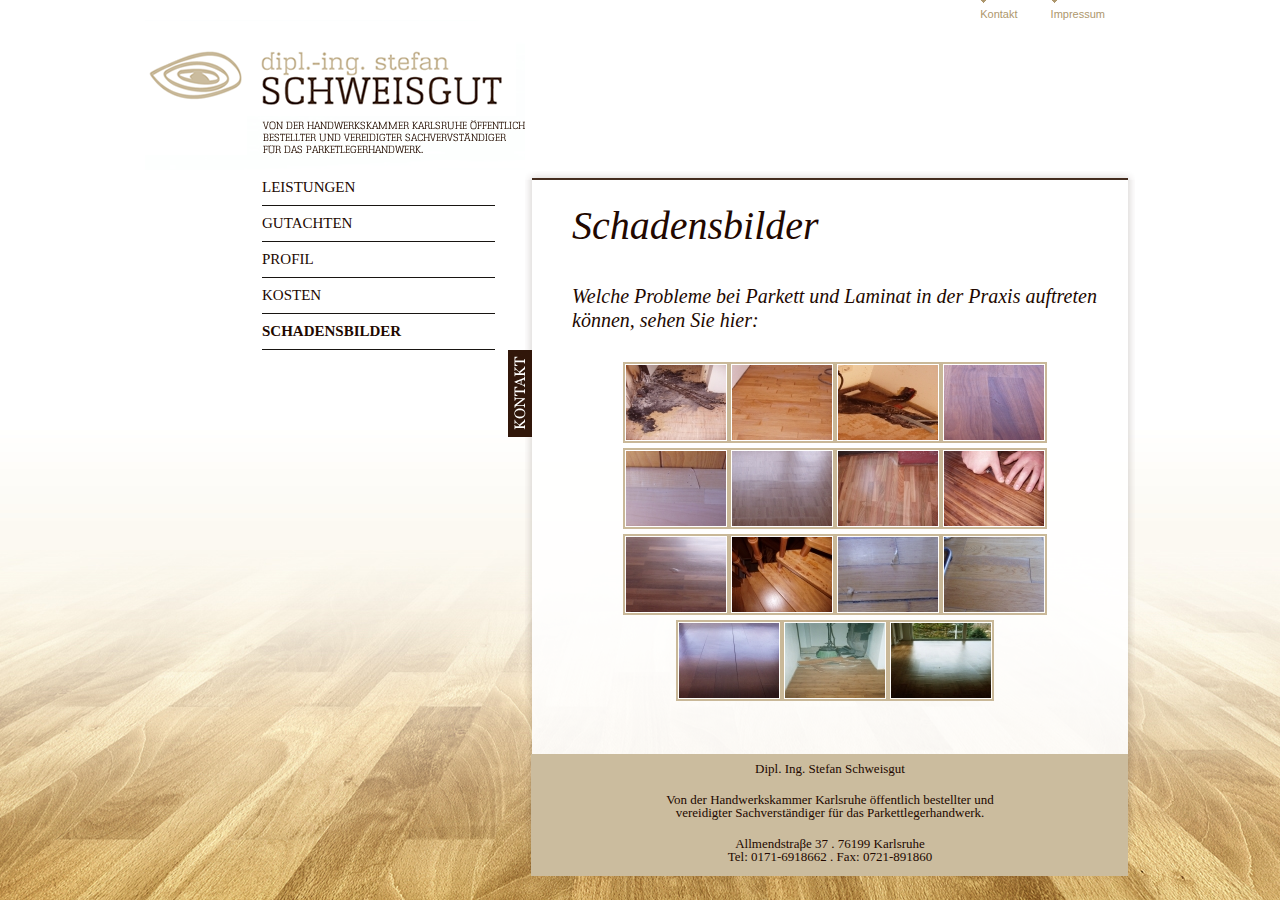
<file: schadensbilder.html>
<!DOCTYPE HTML PUBLIC "-//W3C//DTD HTML 4.01//EN" "http://www.w3.org/TR/html4/strict.dtd">
<html dir="ltr" lang="de-DE">
<!-- Added by HTTrack --><meta http-equiv="content-type" content="text/html;charset=UTF-8"><!-- /Added by HTTrack -->
<head>
<meta charset="UTF-8" />
<title>Schadensbilder | Schweisgut</title>
<link rel="shortcut icon" href="favicon.ico" />
<meta name="keywords" content="Stefan, Schweisgut, Gutachten, Gerichtsgutachten, Privatgutachten, Parkett, Laminat, Sachverständiger, Karlsruhe, Beratung, Pflege" />
<meta name="description" content="An Ihrem Parkett- oder Laminatboden wollen Sie lange Freude haben. Daher stehe ich Ihnen von der Planung und Beratung im Vorfeld bis hin zur Begutachtung von Schäden und Mängeln und der Entwicklung von Sanierungskonzepten gerne zur Seite." />
<link rel="profile" href="http://gmpg.org/xfn/11" />
<link rel="stylesheet" type="text/css" href="wp-content/themes/schweissgut/style.css" />
<link rel="pingback" href="xmlrpc.php" />
<link rel="alternate" type="application/rss+xml" title="Schweisgut &raquo; Feed" href="feedhtml.html" />
<link rel="alternate" type="application/rss+xml" title="Schweisgut &raquo; Kommentar Feed" href="comments/feedhtml.html" />
<link rel='stylesheet' id='contact-form-7-css'  href='wp-content/plugins/contact-form-7/styles6aec.css?ver=3.0' type='text/css' media='all' />
<script type='text/javascript' src='wp-includes/js/l10na17a.js?ver=20101110'></script>
<script type='text/javascript' src='wp-includes/js/comment-replya6d7.js?ver=20090102'></script>
<script type='text/javascript' src='wp-includes/js/jquery/jquery51a2.js?ver=1.6.1'></script>
<link rel="EditURI" type="application/rsd+xml" title="RSD" href="xmlrpc0db0.php?rsd" />
<link rel="wlwmanifest" type="application/wlwmanifest+xml" href="wp-includes/wlwmanifest.xml" /> 
<link rel='index' title='Schweisgut' href='index.html' />
<link rel='prev' title='Profil' href='profil.html' />
<link rel='next' title='Kosten' href='kosten.html' />
<meta name="generator" content="WordPress 3.2.1" />
<link rel='canonical' href='schadensbilder.html' />
<script type="text/javascript">
	function changePicture(img, galid,myalt,mywidth,myheight,myftid) {
		document.getElementById(galid).setAttribute('src',img);
		document.getElementById(galid).setAttribute('alt',myalt);
		document.getElementById(galid).setAttribute('title',myalt);document.getElementById(galid).setAttribute('width',mywidth);
			document.getElementById(galid).setAttribute('height',myheight);
			var footerid=galid+'ft';
			var nottransparent=true;
			try {
				var nodcontent=document.getElementById(myftid).firstChild.nodeValue;
			}
			catch(err) {
				nodcontent='.'
				document.getElementById(footerid).setAttribute('class','transparent');
				nottransparent=false;
				
			}
			if (nottransparent) {
				document.getElementById(footerid).setAttribute('class','nottransparent');
			}
			document.getElementById(footerid).firstChild.nodeValue=nodcontent;
			
	}
	</script>
<link rel="stylesheet" href="wp-content/plugins/mygallery/css/mygallery_default.css" type="text/css" media="screen" />
<script type="text/javascript">
var loadingImage = 'wp-content/plugins/mygallery/lightbox-old/loading.gif';
var closeButton = 'wp-content/plugins/mygallery/lightbox-old/close.png';
</script>
<script type="text/javascript" src="wp-content/plugins/mygallery/lightbox-old/lightbox.js"></script>
<link rel="stylesheet" href="wp-content/plugins/mygallery/lightbox-old/lightbox.css" type="text/css" media="screen" />
</head>

<body class="page page-id-145 page-template-default">
<div id="wrapper" class="hfeed">
	<div id="header">
		<div id="masthead">
			<div id="branding" role="banner">
				<div id="meta_nav">
                
						<ul>
								<li><a href="kontakt.html">Kontakt</a></li>
                                
    							<li><a href="impressum.html">Impressum</a></li>
						</ul>
				</div>
                
						<a href="index.html" title="Schweisgut" rel="home"><img src="wp-content/themes/schweissgut/images/logo.png" width="380px" height="150px" alt="dipl.-ing. stefan SCHWEISSGUT" /></a>
						
						<!--<div id="header_archive"><span style="float:left; text-transform:uppercase;"><h3 class="widget-title">Archive</h3></span><span style="float:right"><select name="archive-dropdown" onChange='document.location.href=this.options[this.selectedIndex].value;'><option value="">Wähle den Monat</option>	<option value='http://www.stefan-schweisgut.de/2010/07'> Juli 2010 &nbsp;(2)</option>
	<option value='http://www.stefan-schweisgut.de/2010/06'> Juni 2010 &nbsp;(1)</option>
 </select></span></div>-->

			</div><!-- #branding -->
		</div><!-- #masthead -->
	</div><!-- #header -->

	<div id="main">


		<div id="primary" class="widget-area" role="complementary">
			<ul class="xoxo">

<li id="nav_menu-3" class="widget-container widget_nav_menu"><div class="menu-main-menu-container"><ul id="menu-main-menu" class="menu"><li id="menu-item-135" class="menu-item menu-item-type-post_type menu-item-object-page menu-item-135"><a href="leistungen.html">Leistungen</a></li>
<li id="menu-item-138" class="menu-item menu-item-type-post_type menu-item-object-page menu-item-138"><a href="gutachten.html">Gutachten</a></li>
<li id="menu-item-144" class="menu-item menu-item-type-post_type menu-item-object-page menu-item-144"><a href="profil.html">Profil</a></li>
<li id="menu-item-379" class="menu-item menu-item-type-post_type menu-item-object-page menu-item-379"><a href="kosten.html">Kosten</a></li>
<li id="menu-item-147" class="menu-item menu-item-type-post_type menu-item-object-page current-menu-item page_item page-item-145 current_page_item menu-item-147"><a href="schadensbilder.html">Schadensbilder</a></li>
</ul></div></li>			</ul>
		</div><!-- #primary .widget-area -->


		<div id="kontakt_button"><a href="kontakt.html"><img src="wp-content/themes/schweissgut/images/kontakt_button.jpg" alt="Kontakt" /></a></div>
		<div id="container_border"></div>			
		<div id="container">
			<div id="content" role="main">


				<div id="post-145" class="post-145 page type-page status-publish hentry">
						
                    
                    
						<h1 class="entry-title">Schadensbilder</h1>
									

					<div class="entry-content">
						<h1>Welche Probleme bei Parkett und Laminat in der Praxis auftreten können, sehen Sie hier:</h1>
<div class="mypicsgallery"><a rel="lightbox" href="wp-content/myfotos/schadensbilder/PB260097.JPG"  title="Alt &#038; Title Text"><img  width="100" height="75" src="wp-content/myfotos/schadensbilder/tumbs/tmb_PB260097.JPG" alt="Alt &#038; Title Text" title="Alt &#038; Title Text" /></a><span style="display: none;" id="picid16">Beschreibung&#8230;</span><a rel="lightbox" href="wp-content/myfotos/schadensbilder/PB220083.JPG"  title="Alt &#038; Title Text"><img  width="100" height="75" src="wp-content/myfotos/schadensbilder/tumbs/tmb_PB220083.JPG" alt="Alt &#038; Title Text" title="Alt &#038; Title Text" /></a><span style="display: none;" id="picid17">Beschreibung&#8230;</span><a rel="lightbox" href="wp-content/myfotos/schadensbilder/PB220082.JPG"  title=""><img  width="100" height="75" src="wp-content/myfotos/schadensbilder/tumbs/tmb_PB220082.JPG" alt="" title="" /></a><span style="display: none;" id="picid18"></span><a rel="lightbox" href="wp-content/myfotos/schadensbilder/P7240034.JPG"  title=""><img  width="100" height="75" src="wp-content/myfotos/schadensbilder/tumbs/tmb_P7240034.JPG" alt="" title="" /></a><span style="display: none;" id="picid19"></span><a rel="lightbox" href="wp-content/myfotos/schadensbilder/P7100013.JPG"  title=""><img  width="100" height="75" src="wp-content/myfotos/schadensbilder/tumbs/tmb_P7100013.JPG" alt="" title="" /></a><span style="display: none;" id="picid20"></span><a rel="lightbox" href="wp-content/myfotos/schadensbilder/P5150004.JPG"  title=""><img  width="100" height="75" src="wp-content/myfotos/schadensbilder/tumbs/tmb_P5150004.JPG" alt="" title="" /></a><span style="display: none;" id="picid21"></span><a rel="lightbox" href="wp-content/myfotos/schadensbilder/P2230078.JPG"  title=""><img  width="100" height="75" src="wp-content/myfotos/schadensbilder/tumbs/tmb_P2230078.JPG" alt="" title="" /></a><span style="display: none;" id="picid22"></span><a rel="lightbox" href="wp-content/myfotos/schadensbilder/P2100007.JPG"  title=""><img  width="100" height="75" src="wp-content/myfotos/schadensbilder/tumbs/tmb_P2100007.JPG" alt="" title="" /></a><span style="display: none;" id="picid23"></span><a rel="lightbox" href="wp-content/myfotos/schadensbilder/P1010109.JPG"  title=""><img  width="100" height="75" src="wp-content/myfotos/schadensbilder/tumbs/tmb_P1010109.JPG" alt="" title="" /></a><span style="display: none;" id="picid24"></span><a rel="lightbox" href="wp-content/myfotos/schadensbilder/P1010088.JPG"  title=""><img  width="100" height="75" src="wp-content/myfotos/schadensbilder/tumbs/tmb_P1010088.JPG" alt="" title="" /></a><span style="display: none;" id="picid25"></span><a rel="lightbox" href="wp-content/myfotos/schadensbilder/P1010085.JPG"  title=""><img  width="100" height="75" src="wp-content/myfotos/schadensbilder/tumbs/tmb_P1010085.JPG" alt="" title="" /></a><span style="display: none;" id="picid26"></span><a rel="lightbox" href="wp-content/myfotos/schadensbilder/P1010078.JPG"  title=""><img  width="100" height="75" src="wp-content/myfotos/schadensbilder/tumbs/tmb_P1010078.JPG" alt="" title="" /></a><span style="display: none;" id="picid27"></span><a rel="lightbox" href="wp-content/myfotos/schadensbilder/P1010041.JPG"  title=""><img  width="100" height="75" src="wp-content/myfotos/schadensbilder/tumbs/tmb_P1010041.JPG" alt="" title="" /></a><span style="display: none;" id="picid28"></span><a rel="lightbox" href="wp-content/myfotos/schadensbilder/FH000035.JPG"  title=""><img  width="100" height="75" src="wp-content/myfotos/schadensbilder/tumbs/tmb_FH000035.JPG" alt="" title="" /></a><span style="display: none;" id="picid29"></span><a rel="lightbox" href="wp-content/myfotos/schadensbilder/FH000029.JPG"  title=""><img  width="100" height="75" src="wp-content/myfotos/schadensbilder/tumbs/tmb_FH000029.JPG" alt="" title="" /></a><span style="display: none;" id="picid30"></span></div>
											</div><!-- .entry-content -->
				</div><!-- #post-## -->

				
			<div id="comments">


	<p class="nocomments">Die Kommentarfunktion ist geschlossen.</p>


								
</div><!-- #comments -->


			</div><!-- #content -->
		</div><!-- #container -->

	</div><!-- #main -->

	<div id="footer" role="contentinfo">



			<div id="site-info">
            <!--<img src="images/footer.png" />-->
				<p>Dipl. Ing. Stefan Schweisgut</p>
				<p>Von der Handwerkskammer Karlsruhe &ouml;ffentlich bestellter und <br />
vereidigter Sachverst&auml;ndiger f&uuml;r das Parkettlegerhandwerk.</p>
				<p>Allmendstra&beta;e 37 . 76199 Karlsruhe<br />Tel: 0171-6918662 . Fax: 0721-891860</p>
			</div><!-- #site-info -->

	</div><!-- #footer -->

</div><!-- #wrapper -->

<script type='text/javascript' src='wp-content/plugins/contact-form-7/jquery.formd20f.js?ver=2.52'></script>
<script type='text/javascript' src='wp-content/plugins/contact-form-7/scripts6aec.js?ver=3.0'></script>
</body>
<!-- Added by HTTrack --><meta http-equiv="content-type" content="text/html;charset=UTF-8"><!-- /Added by HTTrack -->
</html>
</file>
<file: wp-content/themes/schweissgut/style.css>
/*
Theme Name: Schweissgut
Theme URI: http://dauthkaun.de/
Description: Theme f&uuml;r den Kunde Schweissgut
Author: Jakub Czyz, Patrick Leonhardt
Version: 1.0
Tags: ...
*/


@import url("print.css") print, embossed;


/* Reset default browser CSS.
-------------------------------------------------------------- */

html, body, div, span, applet, object, iframe,
h1, h2, h3, h4, h5, h6, p, blockquote, pre,
a, abbr, acronym, address, big, cite, code,
del, dfn, em, font, img, ins, kbd, q, s, samp,
small, strike, strong, sub, sup, tt, var,
b, u, i, center,
dl, dt, dd, ol, ul, li,
fieldset, form, label, legend,
table, caption, tbody, tfoot, thead, tr, th, td {
	margin: 0;
	padding: 0;
	border: 0;
	vertical-align: baseline;
	background: transparent;
}
body {
	line-height: 1;
}
h1, h2, h3, h4, h5, h6 {
	font-weight: normal;
	clear: both;
}
ol, ul {
	list-style: none;
}
blockquote {
	quotes: none;
}
blockquote:before, blockquote:after {
	content: '';
	content: none;
}
del {
	text-decoration: line-through;
}
#content ul li {
	list-style-type:disc;
	margin-bottom:15px;
}
/* tables still need 'cellspacing="0"' in the markup */
table {
	border-collapse: collapse;
	border-spacing: 0;
}
a img { border: none; }



/*
LAYOUT: Two columns
DESCRIPTION: Two-column fixed layout with one sidebar right of content
*/

#container_border {
	float: right;
	width: 610px;
	height:10px;
	background-image:url(images/content_border_top.png);
	background-repeat: no-repeat;
}

#container {
	float: right;
	width: 610px;
	background-image:url(images/main_content_bg.png);
	background-repeat:repeat-y;
	padding-top:20px;
}
#content {
	margin: 0 37px 0 47px;
}
#primary,
#secondary {
	float: left;
	overflow: hidden;
	width: 253px;
	margin-left:117px;

}
#secondary {
	clear: right;
}
#footer {
	clear: both;
	width: 100%;
}

/*
LAYOUT: One column, no sidebar
DESCRIPTION: One centered column with no sidebar
*/

.one-column #content {
	margin: 0 auto;
	width: 640px;
}

/*
LAYOUT: Full width, no sidebar
DESCRIPTION: Full width content with no sidebar; used for attachment pages
*/

.single-attachment #content {
	margin: 0 auto;
	width: 900px;
}


/* =Fonts
-------------------------------------------------------------- */
body,
input,
textarea,
.page-title span,
.pingback a.url {
	font-family: Georgia, "Times New Roman", Times, serif;
}

h3#comments-title,
h3#reply-title,
#access .menu,
#access div.menu ul,
#cancel-comment-reply-link,
.form-allowed-tags,
#site-info,
#site-title,
#wp-calendar,
.comment-meta,
.comment-body tr th,
.comment-body thead th,
.entry-content label,
.entry-content tr th,
.entry-content thead th,
.entry-meta,
.entry-title,
.entry-utility,
#respond label,
.navigation,
.page-title,
.pingback p,
.reply,
.widget-title,
.wp-caption-text,
input[type=submit]
{
	font-family: Georgia, "Times New Roman", Times, serif;
}
pre {
	font-family: Georgia, "Times New Roman", Times, serif;
}
code {
	font-family: Georgia, "Times New Roman", Times, serif;
}



/* =Structure
-------------------------------------------------------------- */

/* The main theme structure */
.menu-header,
#branding,
#main,
#wrapper {
	margin: 0 auto;
	width: 990px;
}

/* Structure the footer area */
#footer-widget-area {
	overflow: hidden;
}
#footer-widget-area .widget-area {
	float: left;
	margin-right: 20px;
	width: 220px;
}
#footer-widget-area #fourth {
	margin-right: 0;
}
#site-info {
	float: left;
	width: 700px;
	font-weight: bold;
	font-size: 14px;
}
#site-generator {
	float: right;
	width: 220px;
}



/* =Global Elements
-------------------------------------------------------------- */

/* Main global 'theme' and typographic styles  */
body {
	background-image: url(images/background.jpg);
	background-attachment:fixed;
	background-position:left bottom;
	background-color:#fff;
	z-index:2;
}

body,
input,
textarea {
	color: #220800;
	font-size: 13px;
}
hr {
	background-color: #E7E7E7;
	border:0;
	height: 1px;
	margin-bottom: 18px;
	clear:both;
}

/* Text elements */
p {
	margin-bottom: 18px;
}
ul {
	list-style: square;
	margin: 0 0 18px 1.5em;
}
ol {
	list-style: decimal;
	margin: 0 0 18px 1.5em;
}
ol ol {
	list-style:upper-alpha;
}
ol ol ol {
	list-style:lower-roman;
}
ol ol ol ol {
	list-style:lower-alpha;
}
ul ul,
ol ol,
ul ol,
ol ul {
	margin-bottom:0;
}
dl {
	margin:0 0 24px 0;
}
dt {
	font-weight: bold;
}
dd {
	margin-bottom: 18px;
}
strong {
	font-weight: bold;
}
cite,
em,
i {
	font-style: italic;
}
big {
	font-size: 131.25%;
}
ins {
	background: #ffc;
	text-decoration: none;
}
blockquote {
	font-style: italic;
	padding: 0 3em;
}
blockquote cite,
blockquote em,
blockquote i {
	font-style: normal;
}
pre {
	background: #f7f7f7;
	color: #222;
	line-height: 18px;
	margin-bottom: 18px;
	padding: 1.5em;
}
abbr,
acronym {
	border-bottom: 1px dotted #666;
	cursor: help;
}

sup,
sub {
	height: 0;
	line-height: 1;
	vertical-align: baseline;
	position: relative;
}
sup {
	bottom: 1ex;
}
sub {
	top: .5ex;
}
input[type="text"],
textarea {
	padding: 2px;
	background: #f9f9f9;
	border: 1px solid #ccc;
	box-shadow: inset 1px 1px 1px rgba(0,0,0,0.1);
	-moz-box-shadow: inset 1px 1px 1px rgba(0,0,0,0.1);
	-webkit-box-shadow: inset 1px 1px 1px rgba(0,0,0,0.1);
}
a:link {
	color:#220800;
}
a:visited {
	color:#220800;
}
a:active,
a:hover {
	text-decoration:underline;
}

/* Text meant only for screen readers */
.screen-reader-text {
	position: absolute;
	left: -9000px;
}

a.more-link {color: #FFFFFF;}

/* =Header
-------------------------------------------------------------- */

#header {
}
#site-title {
	float: left;
	margin: 0 0 18px 0;
	width: 700px;
	font-size: 30px;
	line-height: 36px;
}
#site-title a {
	color: #000;
	font-weight: bold;
	text-decoration: none;
}


/* This is the custom header image */
#branding img {
	clear: both;
	display: block;
}

/* META NAV*/

#meta_nav { width:100%; font-family:Arial, Helvetica, sans-serif; font-size:11px; color:#AE976C; clear:right; float:right; margin: 9px 0 0 0; text-align:right;}
#meta_nav ul { margin:0px; padding:0px;}
#meta_nav ul li { list-style:none; display:inline; background-image: url(images/meta_nav_icon_no.jpg); background-position:top; background-position:left; background-repeat:no-repeat; margin-top:8px; padding-right:30px; padding-top:26px;}
#meta_nav ul li a, #meta_nav ul li a:visited { text-decoration:none; color:#AE976C}
#meta_nav ul li a:hover, #meta_nav ul li a:active { text-decoration:none; color:#220800; background-image:url(images/meta_nav_icon_act.jpg); background-position:top; background-position:left; background-repeat:no-repeat;  margin-top:8px; padding-top:26px;}


/* =Menu
-------------------------------------------------------------- */

#access {
	width: 253px;
	display:block;
	float:left;
	font-family:Georgia, "Times New Roman", Times, serif;
}
#access .menu-header,
div.menu {
	border-top:#220800 solid 1px;
	font-size:15px;
	margin-top:30px;
	text-transform:uppercase;
}
#access .menu-header ul,
div.menu ul {
	list-style: none;
	margin: 0;
}
#access .menu-header li,
div.menu li {
	position: relative;
	list-style-type:none;
	color:#220800;
	border-bottom:#220800 solid 1px;
}
#access a {
	display:block;
	text-decoration:none;
	color:#220800;
	padding:0 10px;
	line-height:38px;
}
#access ul ul {
	display:none;
	position:absolute;
	top:38px;
	left:0;
	float:left;
	box-shadow: 0px 3px 3px rgba(0,0,0,0.2);
	-moz-box-shadow: 0px 3px 3px rgba(0,0,0,0.2);
	-webkit-box-shadow: 0px 3px 3px rgba(0,0,0,0.2);
	width: 180px;
	z-index: 99999;
}
#access ul ul li {
	min-width: 180px;	
}
#access ul ul ul {
	left:100%;
	top:0;
}
#access ul ul a {
	height:auto;
	line-height:1em;
	padding:10px;
	width: 160px;
}
#access li:hover > a,
#access ul ul :hover > a {
	color:#220800;
	font-weight:bold;
}
#access ul li:hover > ul {
	display:block;
}
#access ul li.current_page_item > a,
#access ul li.current-menu-ancestor > a,
#access ul li.current-menu-item > a,
#access ul li.current-menu-parent > a {
	color: #220800;
	font-weight:bold;
}

* html #access ul li.current_page_item a,
* html #access ul li.current-menu-ancestor a,
* html #access ul li.current-menu-item a,
* html #access ul li.current-menu-parent a,
* html #access ul li a:hover {
	color:#220800;
	font-weight:bold;
}

/* =Content
-------------------------------------------------------------- */

#main {
	overflow: hidden;
	padding: 0 0 0 0;
	position:relative;
}
#kontakt_button{position:absolute; width:24px; height:87px; left:363px; top:180px;}
#header_archive {float:right; width:230px; margin-right:7px;}
#content {
	margin-bottom: 36px;
	font-family:Georgia, "Times New Roman", Times, serif;
}
#content,
#content input,
#content textarea {
	color: #220800;
	line-height:18px;
}
#content p,
#content ul,
#content ol,
#content dd,
#content pre,
#content hr {
	margin-bottom:24px;
}
#content ul ul,
#content ol ol,
#content ul ol,
#content ol ul {
	margin-bottom:0;
}
#content pre,
#content kbd,
#content tt,
#content var {
	font-size: 15px;
	line-height: 21px;
}
#content code {
	font-size: 13px;
}
#content dt,
#content th {
	color: #000;
}
#content h1
	{ font-size:20px; font-style:italic; padding-bottom:20px; line-height:24px;}
	
#content h2,
#content h3,
#content h4,
#content h5,
#content h6 {
	color: #000;
	margin: 0 0 20px 0;
	line-height: 1.5em;
}
#content table {
	border: 1px solid #e7e7e7;
	text-align: left;
	margin: 0 -1px 24px 0;
	width: 100%;
}
#content tr th,
#content thead th {
	color: #888;
	font-size: 12px;
	font-weight: bold;
	line-height: 18px;
	padding: 9px 24px;
}
#content tr td {
	border-top: 1px solid #e7e7e7;
	padding: 6px 24px;
}
#content tr.odd td {
	background: #F2F7FC;
}
.hentry {
	margin: 0 0 48px 0;
}
.home .sticky {
	background: #F2F7FC;
	border-top: 4px solid #000;
	padding: 18px 20px;
	margin-left: -20px;
	margin-right: -20px;
}
.single .hentry {
	margin: 0 0 36px 0;
}
.page-title {
	color: #000;
	font-size: 14px;
	font-weight: bold;
	margin: 0 0 36px 0;
}
.page-title span {
	color: #333;
	font-size: 16px;
	font-style: italic;
	font-weight: normal;
}
.page-title a:link,
.page-title a:visited {
	color:#888;
	text-decoration: none;
}
.page-title a:active,
.page-title a:hover {
	color: #FF4B33;
}
#content .entry-title {
	color:#220800;
	font-size: 40px;
	line-height: 1.3em;
	font-weight: normal;
	margin-bottom: 0;
	font-family:Georgia;
}
.entry-title a:link,
.entry-title a:visited {
	color:#220800;
	text-decoration: none;
}
.entry-title a:active,
.entry-title a:hover {
	color: #220800;
}
.entry-meta {
	color: #888;
	font-size: 12px;
}
.entry-meta abbr,
.entry-utility abbr {
	border: none;
}
.entry-meta abbr:hover,
.entry-utility abbr:hover {
	border-bottom: 1px dotted #666;
}
.entry-content,
.entry-summary {
	clear: both;
	padding: 12px 0 0 0;
	font-family:Georgia;
	color:220800;
}
#content .entry-summary p:last-child {
	margin-bottom: 12px;
}
.entry-content fieldset {
	border: 1px solid #E7E7E7;
	margin: 0 0 24px 0;
	padding: 24px;
}
.entry-content fieldset legend {
	background: #fff;
	color: #000;
	font-weight: bold;
	padding: 0 24px;
}
.entry-content input {
	margin: 0 0 24px 0;
}
.entry-content input.file,
.entry-content input.button {
	margin-right: 24px;
}
.entry-content label {
	color: #888;
	font-size: 12px;
}
.entry-content select {
	margin: 0 0 24px 0;
}
.entry-content sup,
.entry-content sub {
	font-size: 10px;
}
.entry-content blockquote.left {
	float: left;
	margin-left: 0;
	margin-right: 24px;
	text-align: right;
	width: 33%;
}
.entry-content blockquote.right {
	float: right;
	margin-left: 24px;
	margin-right: 0;
	text-align: left;
	width: 33%;
}
.page-link {
	color: #000;
	font-weight:bold;
	margin:0 0 22px 0;
	word-spacing:0.5em;
}
.page-link a:link,
.page-link a:visited {
	background: #f1f1f1;
	color:#333;
	font-weight:normal;
	padding:0.5em 0.75em;
	text-decoration:none;
}
.home .sticky .page-link a {
	background: #D9E8F7;
}
.page-link a:active,
.page-link a:hover {
	color: #FF4B33;
}
.page .edit-link {
	clear: both;
	display: block;
}
#entry-author-info {
	background: #F2F7FC;
	border-top: 4px solid #000;
	padding: 18px 20px;
	margin: 24px 0;
	overflow: hidden;
	clear: both;
	font-size: 14px;
	line-height: 20px;
}
#entry-author-info #author-avatar {
	background: #fff;
	border: 1px solid #e7e7e7;
	float: left;
	margin: 0 -104px 0 0;
	padding: 11px;
	height: 60px;
}
#entry-author-info #author-description {
	float: left;
	margin: 0 0 0 104px;
}
#entry-author-info h2 {
	color: #000;
	font-weight: bold;
	font-size: 100%;
	margin-bottom: 0;
}
.entry-utility {
	color: #888;
	font-size: 12px;
	line-height: 18px;
	clear: both;
}
.entry-meta a,
.entry-utility a {
	color: #888;
}
.entry-meta a:hover,
.entry-utility a:hover {
	color: #FF4B33;
}
#content .video-player {
	padding: 0;
}



/* Asides
-------------------------------------------------------------- */

.home #content .category-asides p {
	font-size: 14px;
	line-height: 20px;
	margin-bottom: 10px;
	margin-top:0;
}
.home .hentry.category-asides {
	padding: 0;
}
.home #content .category-asides .entry-content {
	padding-top: 0;
}




/* Gallery listing
-------------------------------------------------------------- */

.category-gallery {
	margin-bottom: 48px;
}
.category-gallery h2 {
	margin-top: 10px;
}
.category-gallery .entry-meta {
}
.category-gallery .size-thumbnail img {
	border: 10px solid #f1f1f1;
	margin-bottom: 0;
}
.category-gallery .gallery-thumb {
	float: left;
	margin-right:20px;
	margin-top: -4px;
}
.home #content .category-gallery .entry-content p {
	display: inline;
}
.home #content .category-gallery .entry-utility {
	padding-top:4px;
}


/* Attachment pages
-------------------------------------------------------------- */

.entry-content .attachment img {
	margin-bottom: 0;
}
.attachment .entry-content .entry-caption {
	font-size: 140%;
	margin-top: 24px;
}
.attachment .entry-content .nav-previous a:before {
	content: '\2190\00a0';
}
.attachment .entry-content .nav-next a:after {
	content: '\00a0\2192';
}



/* Images
-------------------------------------------------------------- */

#content img {
	margin: 0;
	max-width: 640px;
}
#content .attachment img {
	max-width: 900px;
}
#content .alignleft,
#content img.alignleft {
	display: inline;
	float: left;
	margin-right: 24px;
	margin-top: 4px;
}
#content .alignright,
#content img.alignright {
	display: inline;
	float: right;
	margin-left: 24px;
	margin-top: 4px;
}
#content .aligncenter,
#content img.aligncenter {
	clear: both;
	display: block;
	margin-left: auto;
	margin-right: auto;
}
#content img.alignleft, 
#content img.alignright, 
#content img.aligncenter {
	margin-bottom: 12px;
}
#content .wp-caption {
	background: #f1f1f1;
	line-height: 18px;
	text-align: center;
	margin-bottom: 20px;
	padding: 4px;
}
#content .wp-caption img {
	margin: 5px 5px 0;
}
#content .wp-caption p.wp-caption-text {
	margin: 5px;
	color: #888;
	font-size: 12px;
}
#content .wp-smiley {
	margin:0;
}
#content .gallery {
	margin: auto;
}
#content .gallery .gallery-item {
	float: left;
	margin-top: 0;
	text-align: center;
	width: 33%;
}
#content .gallery img {
	border: 2px solid #cfcfcf;
}
#content .gallery .gallery-caption {
	color: #888;
	font-size: 12px;
	margin: 0 0 12px;
}
#content .gallery dl {
	margin: 0;
}
#content .gallery img {
	border: 10px solid #f1f1f1;
}
#content .gallery br+br {
	display: none;
}



/* =Navigation
-------------------------------------------------------------- */

.navigation {
	font-size:  12px;
	line-height: 18px;
	overflow: hidden;
	color: #888;
}
.navigation a:link,
.navigation a:visited {
	color: #888;
	text-decoration: none;
}
.navigation a:active,
.navigation a:hover {
	color: #FF4B33;
}
.nav-previous {
	float: left;
	width: 50%;
}
.nav-next {
	float: right;
	width: 50%;
	text-align:right;
}
#nav-above {
	margin: 0 0 18px 0;
}
#nav-above {
	display: none;
}
.paged #nav-above,
.single #nav-above {
	display: block;
}
#nav-below {
	margin: -18px 0 0 0;
}



/* =Comments
-------------------------------------------------------------- */
#comments {
	clear: both;
}
#comments .navigation {
	padding: 0 0 18px 0;
}
h3#comments-title,
h3#reply-title {
	color: #000;
	font-weight: bold;
	font-size: 20px;
	margin-bottom: 0;
}
h3#comments-title {
	padding: 24px 0;
}
.commentlist {
	list-style: none;
	margin: 0;
}
.commentlist li.comment {
	border-bottom: 1px solid #e7e7e7;
	line-height: 24px;
	margin: 0 0 24px 0;
	padding: 0 0 0 56px;
	position: relative;
}
.commentlist li:last-child {
	border-bottom:none;
	margin-bottom:0;
}
#comments .comment-body ul,
#comments .comment-body ol {
	margin-bottom: 18px;
}
#comments .comment-body p:last-child {
	margin-bottom: 6px;
}
#comments .comment-body blockquote p:last-child {
	margin-bottom: 24px;
}
.commentlist ol {
	list-style: decimal;
}
.commentlist .avatar {
	position: absolute;
	top: 4px;
	left: 0;
}
.comment-author {
}
.comment-author cite {
	color: #000;
	font-style: normal;
	font-weight: bold;
}
.comment-author .says {
	font-style: italic;
}
.comment-meta {
	font-size: 12px;
	margin: 0 0 18px 0;
}
.comment-meta a:link,
.comment-meta a:visited {
	color: #888;
	text-decoration: none;
}
.comment-meta a:active,
.comment-meta a:hover {
	color: #FF4B33;
}
.commentlist .even {
}
.commentlist .bypostauthor {
}
.reply {
	font-size: 12px;
	padding: 0 0 24px 0;
}
.reply a,
a.comment-edit-link {
	color: #888;
}
.reply a:hover,
a.comment-edit-link:hover {
	color: #FF4B33;
}
.commentlist .children {
	list-style: none;
	margin: 0;
}
.commentlist .children li {
	border: none;
	margin: 0;
}
.nopassword,
.nocomments {
	display: none;
}
#comments .pingback {
	margin-bottom: 18px;
	padding-bottom: 18px;
	border-bottom: 1px solid #e7e7e7;
}
.commentlist li.comment+li.pingback {
	margin-top: -6px;
}
#comments .pingback p {
	color: #888;
	font-size: 12px;
	line-height: 18px;
	display:block;
	margin: 0;
}
#comments .pingback .url {
	font-style: italic;
	font-size: 13px;
}



/* Comments form */
input[type=submit] {
	color: #333;
}
#respond {
	margin: 24px 0;
	border-top: 1px solid #e7e7e7;
	overflow: hidden;
	position: relative;
	display:none;
}
#respond p {
	margin: 0;
}
#respond .comment-notes {
	margin-bottom: 1em;
}
.form-allowed-tags {
	line-height: 1em;
}
.children #respond {
	margin: 0 48px 0 0;
}
h3#reply-title {
	margin: 18px 0;
}
#comments-list #respond {
	margin: 0 0 18px 0;
}
#comments-list ul #respond {
	margin: 0;
}
#cancel-comment-reply-link {
	font-size: 12px;
	line-height: 18px;
	font-weight: normal;
}
#respond .required {
	color:#FF4B33;
	font-weight:bold;
}
#respond label {
	color: #888;
	font-size: 12px;
}
#respond input {
	margin:0 0 9px;
	width:98%;
}
#respond textarea {
	width:98%;
}
#respond .form-allowed-tags {
	color: #888;
	font-size: 12px;
	line-height: 18px;
}
#respond .form-allowed-tags code {
	font-size: 11px;
}
#respond .form-submit {
	margin: 12px 0;
}
#respond .form-submit input {
	width: auto;
	font-size: 14px;
}


/* =Widget Areas
-------------------------------------------------------------- */

.widget-area ul {
	list-style: none;
	margin-left: 0;
}
.widget-area ul ul {
	list-style: square;
	margin-left: 1.3em;
}

.widget-area ul li {	}
	
.menu-item,
.menu-item-type-post_type { border-bottom:1px;
	border-bottom-style:solid;
	border-bottom-color:#181512;
	padding-bottom:10px;
	padding-top:10px;
	 }
	
.sub-menu li { border-bottom:0px;
	border-bottom-style:solid;
	border-bottom-color:#181512;
	padding-bottom:10px;
	padding-top:10px;
	}	

.menu-main-menu-container {text-transform:uppercase;}
	
.current_page_item { font-weight:bold;}
	
.widget_search #s { /* This keeps the search inputs in line */
	width: 90%;
}
.widget_search label {
	display:none;
}
.widget-container {
	margin: 0 0 18px 0;
}
.widget-title {
	color: #222;
	font-weight: bold;
}
.widget-area a:link,
.widget-area a:visited {
	font-family:Georgia, "Times New Roman", Times, serif;
	font-size:15px;
	color:#220800;
	text-decoration: none;
}
.widget-area a:active,
.widget-area a:hover {
	font-weight:bold;
}
.widget-area .entry-meta {
	font-size: 11px;
}
#wp_tag_cloud div {
	line-height: 1.6em;
}
#wp-calendar {
	width:100%;
}
#wp-calendar caption {
	font-weight: bold;
	color: #222;
	text-align: left;
	font-size:14px;
	padding-bottom: 4px;
}
#wp-calendar thead {
	font-size:11px;
}
#wp-calendar thead th {
}
#wp-calendar tbody {
	color: #aaa;
}
#wp-calendar tbody td {
	padding: 3px 0 2px;
	background: #f5f5f5;
	border:1px solid #fff;
	text-align: center;
}
#wp-calendar tbody .pad {
	background: none;
}
#wp-calendar tfoot #next {
	text-align: right;
}
.widget_rss a.rsswidget {
	color: #000;
}
.widget_rss a.rsswidget:hover {
	color: #FF4B33;
}
.widget_rss .widget-title img {
	height: 11px;
	width: 11px;
}

/* Main sidebars */
#main .widget-area ul {
	margin-left: 0;
	padding: 0 20px 0 0;
}
#main .widget-area ul ul {
	border: none;
	padding: 0;
}
#primary {
}
#secondary {
}

/* Footer widget areas */
#footer-widget-area {
}



/* =Footer
-------------------------------------------------------------- */

#footer {
	background-image:url(images/footer.png);
	background-repeat:no-repeat;
	width:990px;
	float:left;
	z-index:1;
	height:122px;
}

#site-info {
	font-weight: normal;
	color:#220800;
	text-align:center;
	float:right;
	margin-left:7px;
	width:610px;
	font-size:13px;
	font-family:Georgia, "Times New Roman", Times, serif;
	padding-top:8px;
}
#site-info a {
	color: #fff;
	text-decoration: none;
}
img#wpstats {
	display:block;
	margin: 0 auto 10px;
}

#trennstrich { width:526px; position:relative; height:21px; border-color:#220800; border-bottom:1px; border-top:1px; border-style:solid; border-left:0px; border-right:0px;}
#text { position:relative; float:right; padding-right:10px;}
#trennstrich #text a, #trennstrich #text a:visited { text-decoration:none; color:#C3B08F;}
#trennstrich #text a:hover, #trennstrich #text a:active { text-decoration:none; color:#220800;}

/* Mobile Safari ( iPad, iPhone and iPod Touch )
-------------------------------------------------------------- */

pre {
	-webkit-text-size-adjust: 140%;
}
code {
	-webkit-text-size-adjust: 160%;
}
#access,
.entry-meta,
.entry-utility,
.navigation,
.widget-area {
	-webkit-text-size-adjust: 120%;
}
#site-description {
	-webkit-text-size-adjust: none;
}



/* =Print Style
-------------------------------------------------------------- */

@media print {
	body {
		background:none !important;
	}
	#wrapper {
		float: none !important;
		clear: both !important;
		display: block !important;
		position: relative !important;
	}
	#header {
		border-bottom: 2pt solid #000;
		padding-bottom: 18pt;
	}
	#site-title,
	#site-description {
		float: none;
		margin: 0;
		padding:0;
		line-height: 1.4em;
	}
	#site-title {
		font-size: 13pt;
	}
	.entry-content {
		font-size: 14pt;
		line-height: 1.6em;
	}
	.entry-title {
		font-size: 21pt;
	}
	#access,
	#branding img,
	#respond,
	.comment-edit-link,
	.edit-link,
	.navigation,
	.page-link,
	.widget-area {
		display: none !important;
	}
	#container,
	#header,
	#footer {
		width: 100%;
		margin: 0;
	}
	#content,
	.one-column #content {
		width: 100%;
		margin: 24pt 0 0;
	}
	.wp-caption p {
		font-size: 11pt;
	}
	#site-info,
	#site-generator {
		float: none;
		width: auto;
	}
	#colophon {
		width: auto;
	}
	img#wpstats {
		display:none
	}
	#site-generator a {
		padding: 0;
	margin: 0;
	}
	#entry-author-info {
		border: 1px solid #e7e7e7;
	}
	#main {
		display:inline;
	}
	.home .sticky {
		border: none;
	}
}
</file>
<file: wp-content/plugins/contact-form-7/styles6aec.css>
div.wpcf7 {
	margin: 0;
	padding: 0;
}

div.wpcf7-response-output {
	margin: 2em 0.5em 1em;
	padding: 0.2em 1em;
}

div.wpcf7-mail-sent-ok {
	border: 2px solid #398f14;
}

div.wpcf7-mail-sent-ng {
	border: 2px solid #ff0000;
}

div.wpcf7-spam-blocked {
	border: 2px solid #ffa500;
}

div.wpcf7-validation-errors {
	border: 2px solid #f7e700;
}

span.wpcf7-form-control-wrap {
	position: relative;
}

span.wpcf7-not-valid-tip {
	position: absolute;
	top: 20%;
	left: 20%;
	z-index: 100;
	background: #fff;
	border: 1px solid #ff0000;
	font-size: 10pt;
	width: 280px;
	padding: 2px;
}

span.wpcf7-not-valid-tip-no-ajax {
	color: #f00;
	font-size: 10pt;
	display: block;
}

span.wpcf7-list-item {
	margin-left: 0.5em;
}

.wpcf7-display-none {
	display: none;
}

div.wpcf7 img.ajax-loader {
	border: none;
	vertical-align: middle;
	margin-left: 4px;
}

div.wpcf7 .watermark {
	color: #888;
}
</file>
<file: wp-content/plugins/mygallery/css/mygallery_default.css>
/* default style for myGallery  */

.mypicbox {
	margin-top: 10px;
	margin-bottom: 30px;
}

.mypicup {
}

.mygalleryup {
	padding-top: 10px;	
}

.mypicture {
	text-align: center;
	margin: auto;
	
}

.myfooter {
	text-align: center;
}

.mypicback {
	float: left;
}

.mypicfor {
	float: right;
}

.mypicsgallery {
	text-align: center;
	margin-top: 10px;
}

.mygallpic {
	margin-bottom:0px;
	
}

.mypicsgallery a img {
	border: 2px solid  #C9B898;
	padding: 1px;

}

.mypicsgallery a:hover img {
	border: 2px solid  #220800;
	padding: 1px;
}


.myrandompic img {
	padding:5px;
	border: 1px solid #666666;
	background: #ffffff;
}
.mygalleryoverview {
	margin-top: 10px;
}

.mygallerygallery {
	height: 130px;
	padding: 5px;
	margin-bottom: 5px;
	border: 1px solid #cccccc;
}

.mygallerynames {
	text-align: left;
 	font-family: "Century Gothic",Verdana;
 	font-weight: bold;
	margin:0px;
	padding:0px;
	font-size: 1.4em;
	margin-bottom: 10px;
}

.mygallerypreviewpics {
	float: left;
	margin-right: 12px;
}
.mygallerydescription {
	text-align: left;
	font-size: 1em;
}

.mypicboxentry {
	margin-top: 10px;
	margin-bottom: 10px;
	
}
.mypictureentry {
	text-align: center;
	margin: auto;
}

.mypicsgalleryentry {
	text-align: center;
}

.mygallpicentry {
	margin-bottom:0px;
}

.mypicsgalleryentry a img {
	border: 2px solid  #ffffff;
	padding: 1px;
}

.mypicsgalleryentry a:hover img {
	border: 2px solid  #CC0000;
	padding: 1px;
}

.myinlinepicture {
	text-align:center;
	margin:auto;
	margin-top:10px;
}

.myinlinepictureleft {
	float:left;
	padding-right:10px;
}

.myinlinepictureright {
	float:right;
	padding-left:10px;
}

.myinlinepictureleftclear {
	float:left;
	padding-right:10px;
	padding-top: 10px;
}

.myinlinepicturerightclear {
	float:right;
	padding-left:10px;
	padding-top: 10px;
}

.myinlinepicdescription {
	text-align:center;
	font-size: 0.8em;
	margin-bottom: 0.2em;
}

.myinlinepictureimg {
	border:0px;
}

.mypictureentryimg {
	border:0px;
}

.mygallerypreviewpics img {
	border:0px;
}

.gallerynav {
	
}

.galleryfor {
	float: right;
}

.galleryback {
	float: left;
}

.exifmetalabel {
	font-family: Verdana;
	font-size: 1em;
}

.exifbox {
	border: 1px solid #cccccc;
	font-family: Verdana;
	font-size: 0.85em;
}

.exiflabelone {
	background: #eeeeee;
	font-weight:bold;
	padding-left: 10px;
	padding-right: 10px;
}

.exiflabeltwo {
	font-weight:bold;
	padding-left: 10px;
	padding-right: 10px;
	
}

.exifdataone {
	font-weight:lighter;
	
}

.exifdatatwo {
	font-weight:lighter;
}


.thumbsnav {
	
}

.thumbsfor {
	float: right;
}

.thumbsback {
	float: left;
}

.thumbscounter {
	color: #666666;
	text-align: center;
	font-size: 0.7em;
	font-family: 'Verdana', 'Geneva', sans-serif;
}

.mypiccounter {
	color: #666666;
	text-align: center;
	font-size: 0.7em;
	font-family: 'Verdana', 'Geneva', sans-serif;
}

.galcounter {
	color: #666666;
	text-align: center;
	font-size: 0.7em;
	font-family: 'Verdana', 'Geneva', sans-serif;
}

.transparent {
	color: #ffffff;	
}
</file>
